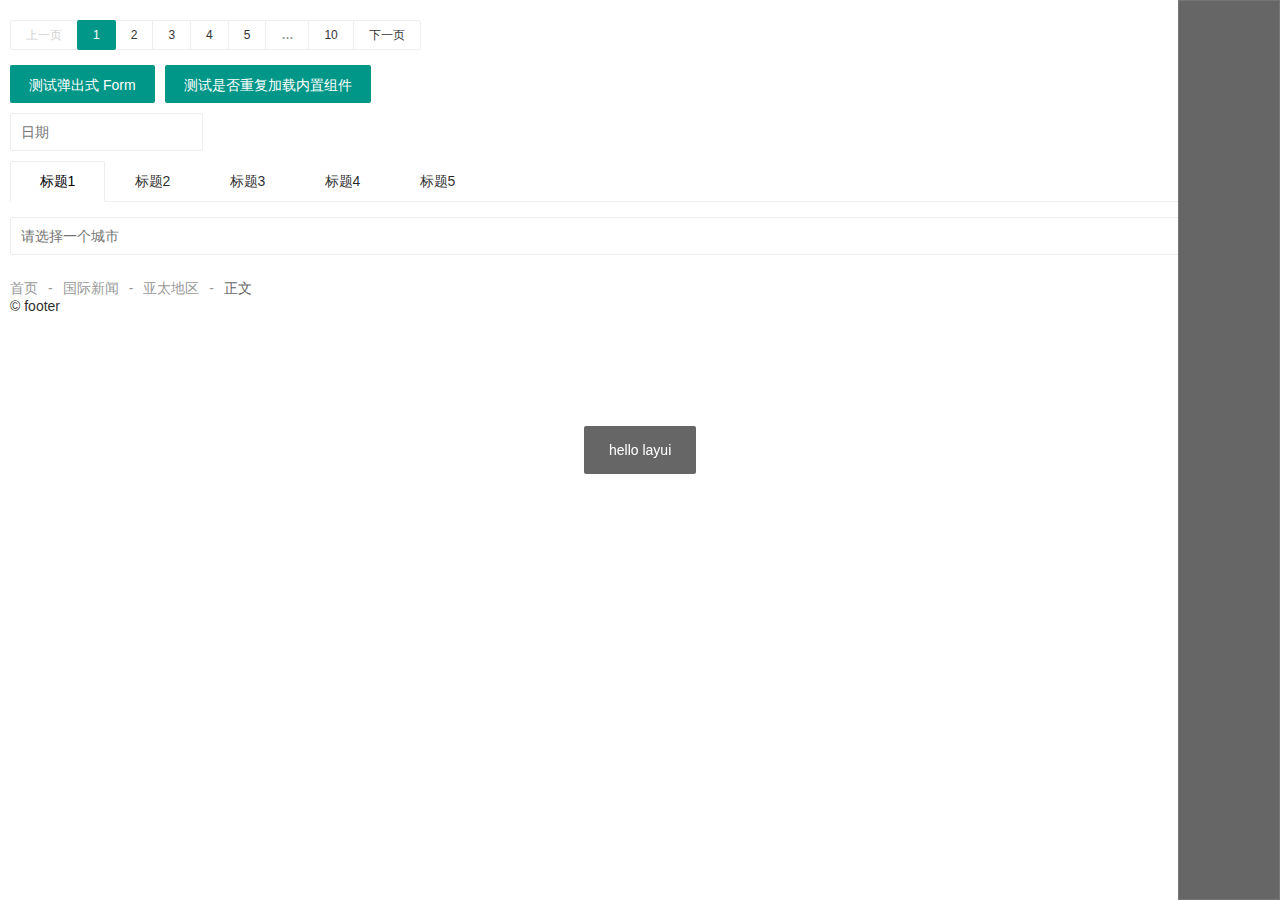
<file: resource/book/src/layui/examples/all.html>
<!DOCTYPE html>
<html>
<head>
  <meta charset="utf-8">
  <meta name="viewport" content="width=device-width, initial-scale=1, maximum-scale=1">
  <title>完整库使用 - layui</title>

  <link rel="stylesheet" href="../src/css/layui.css">

  <style>
    body{padding: 10px;}
  </style>
  
</head>
<body>

<textarea style="
  position: fixed; 
  top: 0; 
  bottom: 0; 
  right:0; 
  width: 100px; 
  background-color:#666; 
  z-index:100; 
resize: none;">

</textarea>


<div id="demo1"></div>

<div class="layui-btn-container">
  <button class="layui-btn demo" test-active="test-form">测试弹出式 Form</button>
  <button class="layui-btn demo" test-active="test-use">测试是否重复加载内置组件</button>
</div>
<div class="layui-inline">
  <input class="layui-input" id="date1" placeholder="日期">
</div>

<div class="layui-tab" lay-filter="tabDemo">
  <ul class="layui-tab-title">
    <li class="layui-this" lay-id="1">标题1</li>
    <li lay-id="2">标题2</li>
    <li lay-id="3">标题3</li>
    <li lay-id="4">标题4</li>
    <li lay-id="5">标题5</li>
  </ul>
  <div class="layui-tab-content">
    <div class="layui-tab-item layui-show">
      <div class="layui-form">
        <select name="city" lay-verify="">
          <option value="">请选择一个城市</option>
          <option value="010">北京</option>
          <option value="021">上海</option>
          <option value="0571">杭州</option>
        </select>  
      </div>
    </div>
    <div class="layui-tab-item">
      <div id="test2" class="demo-transfer"></div>
    </div>
    <div class="layui-tab-item">3</div>
    <div class="layui-tab-item">4</div>
    <div class="layui-tab-item">5</div>
  </div>
</div>


<script src="../dist/layui.js"></script>
<script>

//(function(){
layui.use(function(){
  var $ = layui.jquery
  ,layer = layui.layer
  ,form = layui.form
  ,laypage = layui.laypage
  ,element = layui.element
  ,transfer = layui.transfer
  ,util = layui.util
  ,laydate = layui.laydate;
  
  layer.msg('hello layui');
  //layer.closeAll();
  
  //自动测试
  (function(run){
    if(!run) return;

    var timer = setInterval(function(){
      location.reload();
    }, 1000);
    
    $.ajax({
      url: './all.html'
      ,beforeSend: function(){
        layer.load();
      }
      ,success: function(){
        layer.closeAll('loading', function(){
          setTimeout(function(){
            if($('.layui-layer-loading').length){
              console.error('layer close 异常');
              clearInterval(timer);
            }
          }, 200);
        });
      }
    });
  })(0);
  
  laypage.render({
    elem: 'demo1'
    ,count: 100 //总页数
  });
  
  console.log(lay('#footer').html());
  
  laydate.render({
    elem: '#date1'
  })
  
  //测试加载非内置模块
  /*
  layui.config({
    base: 'extends/'
  }).extend({
    mod1: 'mod1'
    ,mod2: 'mod2'
  }).use('mod1');
  */
  
  
  //定义标题及数据源
  transfer.render({
    elem: '#test2'
    ,title: ['候选文人', '获奖文人']  //自定义标题
    ,data: [
      {"value": "1", "title": "李白"}
      ,{"value": "2", "title": "杜甫"}
      ,{"value": "3", "title": "苏轼"}
      ,{"value": "4", "title": "李清照"}
      ,{"value": "5", "title": "鲁迅", "disabled": true}
      ,{"value": "6", "title": "巴金"}
      ,{"value": "7", "title": "冰心"}
      ,{"value": "8", "title": "矛盾"}
      ,{"value": "9", "title": "贤心"}
    ]
    //,width: 150 //定义宽度
    ,height: 210 //定义高度
  });
  
  //触发事件
  util.event('test-active', {
    'test-form': function(){
      layer.open({
        type: 1
        ,resize: false
        ,content: ['<ul class="layui-form" style="margin: 10px;">'
          ,'<li class="layui-form-item">'
            ,'<label class="layui-form-label">输入框</label>'
            ,'<div class="layui-input-block">'
              ,'<input class="layui-input" name="field1">'
            ,'</div>'
          ,'</li>'
          ,'<li class="layui-form-item">'
            ,'<label class="layui-form-label">选择框</label>'
            ,'<div class="layui-input-block">'
              ,'<select name="field2">'
                ,'<option value="A">A</option>'
                ,'<option value="B">B</option>'
              ,'<select>'
            ,'</div>'
          ,'</li>'
          ,'<li class="layui-form-item" style="text-align:center;">'
            ,'<button type="submit" lay-submit lay-filter="*" class="layui-btn">提交</button>'
          ,'</li>'
        ,'</ul>'].join('')
        ,success: function(layero){
          layero.find('.layui-layer-content').css('overflow', 'visible');
          
          form.render().on('submit(*)', function(data){
            layer.msg(JSON.stringify(data.field));
          });
        }
      });
    }
    ,'test-use': function(othis){
      layui.use(['laytpl','laypage','laydate','jquery','layer','util','element','upload','slider','colorpicker','form','tree','transfer','table','carousel','rate','flow','layedit','code'], function(){
        layer.tips('请观察 Network 是否有重复加载 js 文件。如果没有任何新的请求，则代表正常。', othis, {
          time: 10*1000
        });
      });
    }
  });
  
});
//})();
</script>



<span class="layui-breadcrumb" lay-separator="-">
  <a href="">首页</a>
  <a href="">国际新闻</a>
  <a href="">亚太地区</a>
  <a><cite>正文</cite></a>
</span>

<div id="footer">© footer</div>

</body>
</html>
</file>
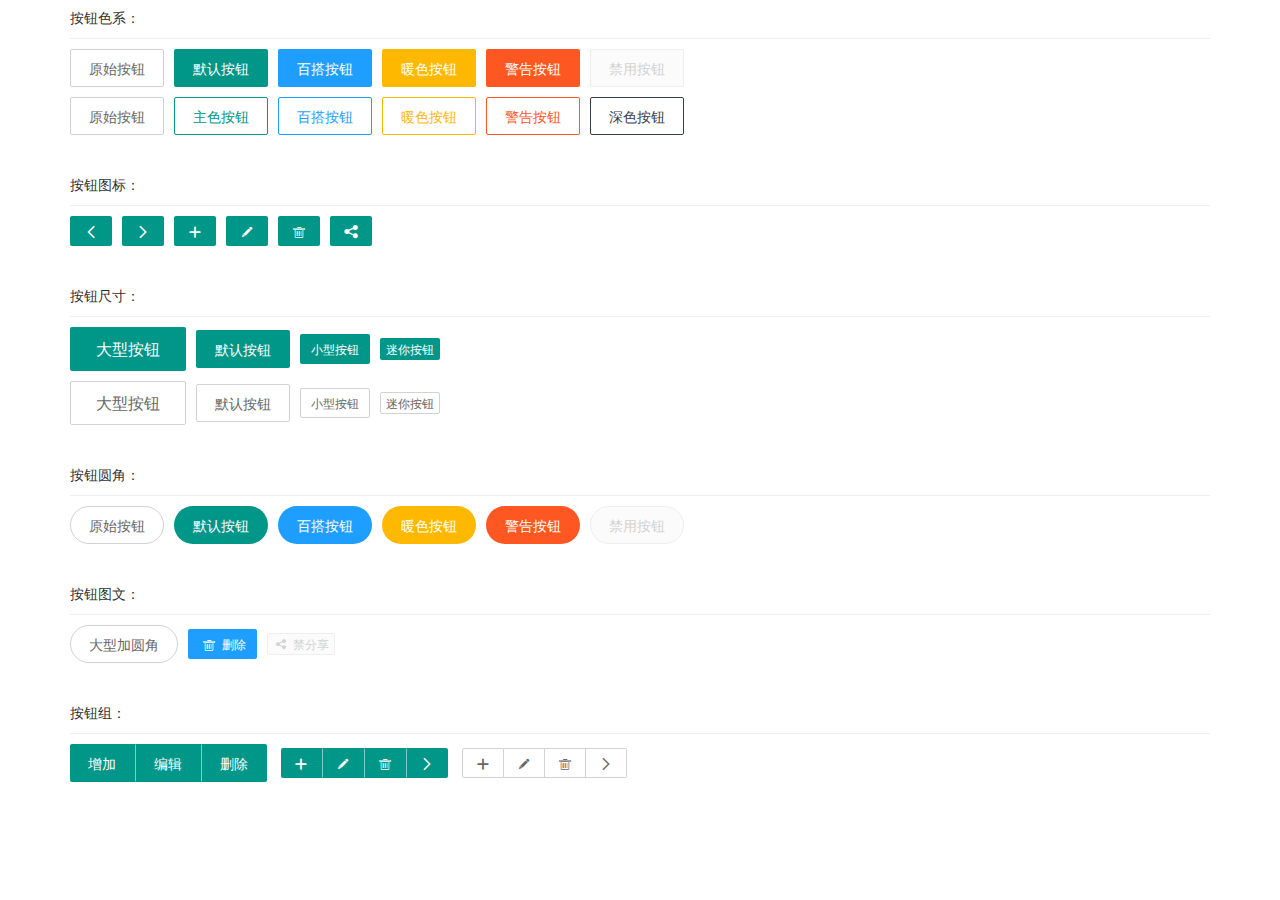
<file: resource/book/src/layui/examples/button.html>
<!DOCTYPE html>
<html>
<head>
  <meta charset="utf-8">
  <title>按钮 - layui</title>
  <meta name="renderer" content="webkit">
  <meta http-equiv="X-UA-Compatible" content="IE=edge,chrome=1">
  <meta name="viewport" content="width=device-width, initial-scale=1, maximum-scale=1">
  <meta name="apple-mobile-web-app-status-bar-style" content="black"> 
  <meta name="apple-mobile-web-app-capable" content="yes">
  <meta name="format-detection" content="telephone=no">

  <link rel="stylesheet" href="../src/css/layui.css">

<style>
body{padding: 10px;}
</style>
</head>
<body>

<div class="layui-container">
  <span>按钮色系：</span>
  <hr>
  
  <div class="layui-btn-container">
    <a href="" class="layui-btn layui-btn-primary">原始按钮</a>
    <div class="layui-btn">默认按钮</div>
    <button class="layui-btn layui-btn-normal">百搭按钮</button>
    <button class="layui-btn layui-btn-warm">暖色按钮</button>
    <button class="layui-btn layui-btn-danger">警告按钮</button>
    <button class="layui-btn layui-btn-disabled">禁用按钮</button>
  </div>
  <div class="layui-btn-container">
    <a href="" class="layui-btn layui-btn-primary layui-border">原始按钮</a>
    <a href="" class="layui-btn layui-btn-primary layui-border-green">主色按钮</a>
    <button class="layui-btn layui-btn-primary layui-border-blue">百搭按钮</button>
    <button class="layui-btn layui-btn-primary layui-border-orange">暖色按钮</button>
    <button class="layui-btn layui-btn-primary layui-border-red">警告按钮</button>
    <button class="layui-btn layui-btn-primary layui-border-black">深色按钮</button>
  </div>

  <br><br>

  <span>按钮图标：</span>
  <hr>
  
  <div class="layui-btn-container">
    <button class="layui-btn layui-btn-sm"><i class="layui-icon">&#xe603;</i></button>
    <button class="layui-btn layui-btn-sm"><i class="layui-icon">&#xe602;</i></button>
    <button class="layui-btn layui-btn-sm"><i class="layui-icon">&#xe654;</i></button>
    <button class="layui-btn layui-btn-sm"><i class="layui-icon">&#xe642;</i></button>
    <button class="layui-btn layui-btn-sm"><i class="layui-icon">&#xe640;</i></button>
    <button class="layui-btn layui-btn-sm"><i class="layui-icon">&#xe641;</i></button>
  </div>

  <br><br>

  <span>按钮尺寸：</span>
  <hr>
  
  <div class="layui-btn-container">
    <button class="layui-btn layui-btn-lg">大型按钮</button>
    <button class="layui-btn">默认按钮</button>
    <button class="layui-btn layui-btn-sm">小型按钮</button>
    <button class="layui-btn layui-btn-xs">迷你按钮</button>
  </div>
  <div class="layui-btn-container">
    <button class="layui-btn layui-btn-primary layui-btn-lg">大型按钮</button>
    <button class="layui-btn layui-btn-primary">默认按钮</button>
    <button class="layui-btn layui-btn-primary layui-btn-sm">小型按钮</button>
    <button class="layui-btn layui-btn-primary layui-btn-xs">迷你按钮</button>
  </div>
  
  <br><br>

  <span>按钮圆角：</span>
  <hr>

  <div class="layui-btn-container">
    <button class="layui-btn layui-btn-primary layui-btn-radius">原始按钮</button>
    <button class="layui-btn layui-btn-radius">默认按钮</button>
    <button class="layui-btn layui-btn-normal layui-btn-radius">百搭按钮</button>
    <button class="layui-btn layui-btn-warm layui-btn-radius">暖色按钮</button>
    <button class="layui-btn layui-btn-danger layui-btn-radius">警告按钮</button>
    <button class="layui-btn layui-btn-disabled layui-btn-radius">禁用按钮</button>
  </div>
  
  <br><br>

  <span>按钮图文：</span>
  <hr>
  
  <div class="layui-btn-container">
    <button class="layui-btn layui-btn-big layui-btn-primary layui-btn-radius">大型加圆角</button>
    <button class="layui-btn layui-btn-sm layui-btn-normal"><i class="layui-icon layui-icon-delete"></i> 删除</button>
    <button class="layui-btn layui-btn-xs layui-btn-disabled"><i class="layui-icon layui-icon-share"></i> 禁分享</button>
  </div>

  <br><br>

  <span>按钮组：</span>
  <hr>

  <div class="layui-btn-group">
    <button class="layui-btn">增加</button>
    <button class="layui-btn ">编辑</button>
    <button class="layui-btn">删除</button>
  </div>

  <div class="layui-btn-group">
    <button class="layui-btn layui-btn-sm"><i class="layui-icon">&#xe654;</i></button>
    <button class="layui-btn layui-btn-sm"><i class="layui-icon">&#xe642;</i></button>
    <button class="layui-btn layui-btn-sm"><i class="layui-icon">&#xe640;</i></button>
    <button class="layui-btn layui-btn-sm"><i class="layui-icon">&#xe602;</i></button>
  </div>

  <div class="layui-btn-group">
    <button class="layui-btn layui-btn-primary layui-btn-sm"><i class="layui-icon">&#xe654;</i></button>
    <button class="layui-btn layui-btn-primary layui-btn-sm"><i class="layui-icon">&#xe642;</i></button>
    <button class="layui-btn layui-btn-primary layui-btn-sm"><i class="layui-icon">&#xe640;</i></button>
    <button class="layui-btn layui-btn-primary layui-btn-sm"><i class="layui-icon">&#xe602;</i></button>
  </div>

  <br><br><br>
</div>

<script src="../src/layui.js"></script>

<script>

</script>
</body>
</html>
</file>
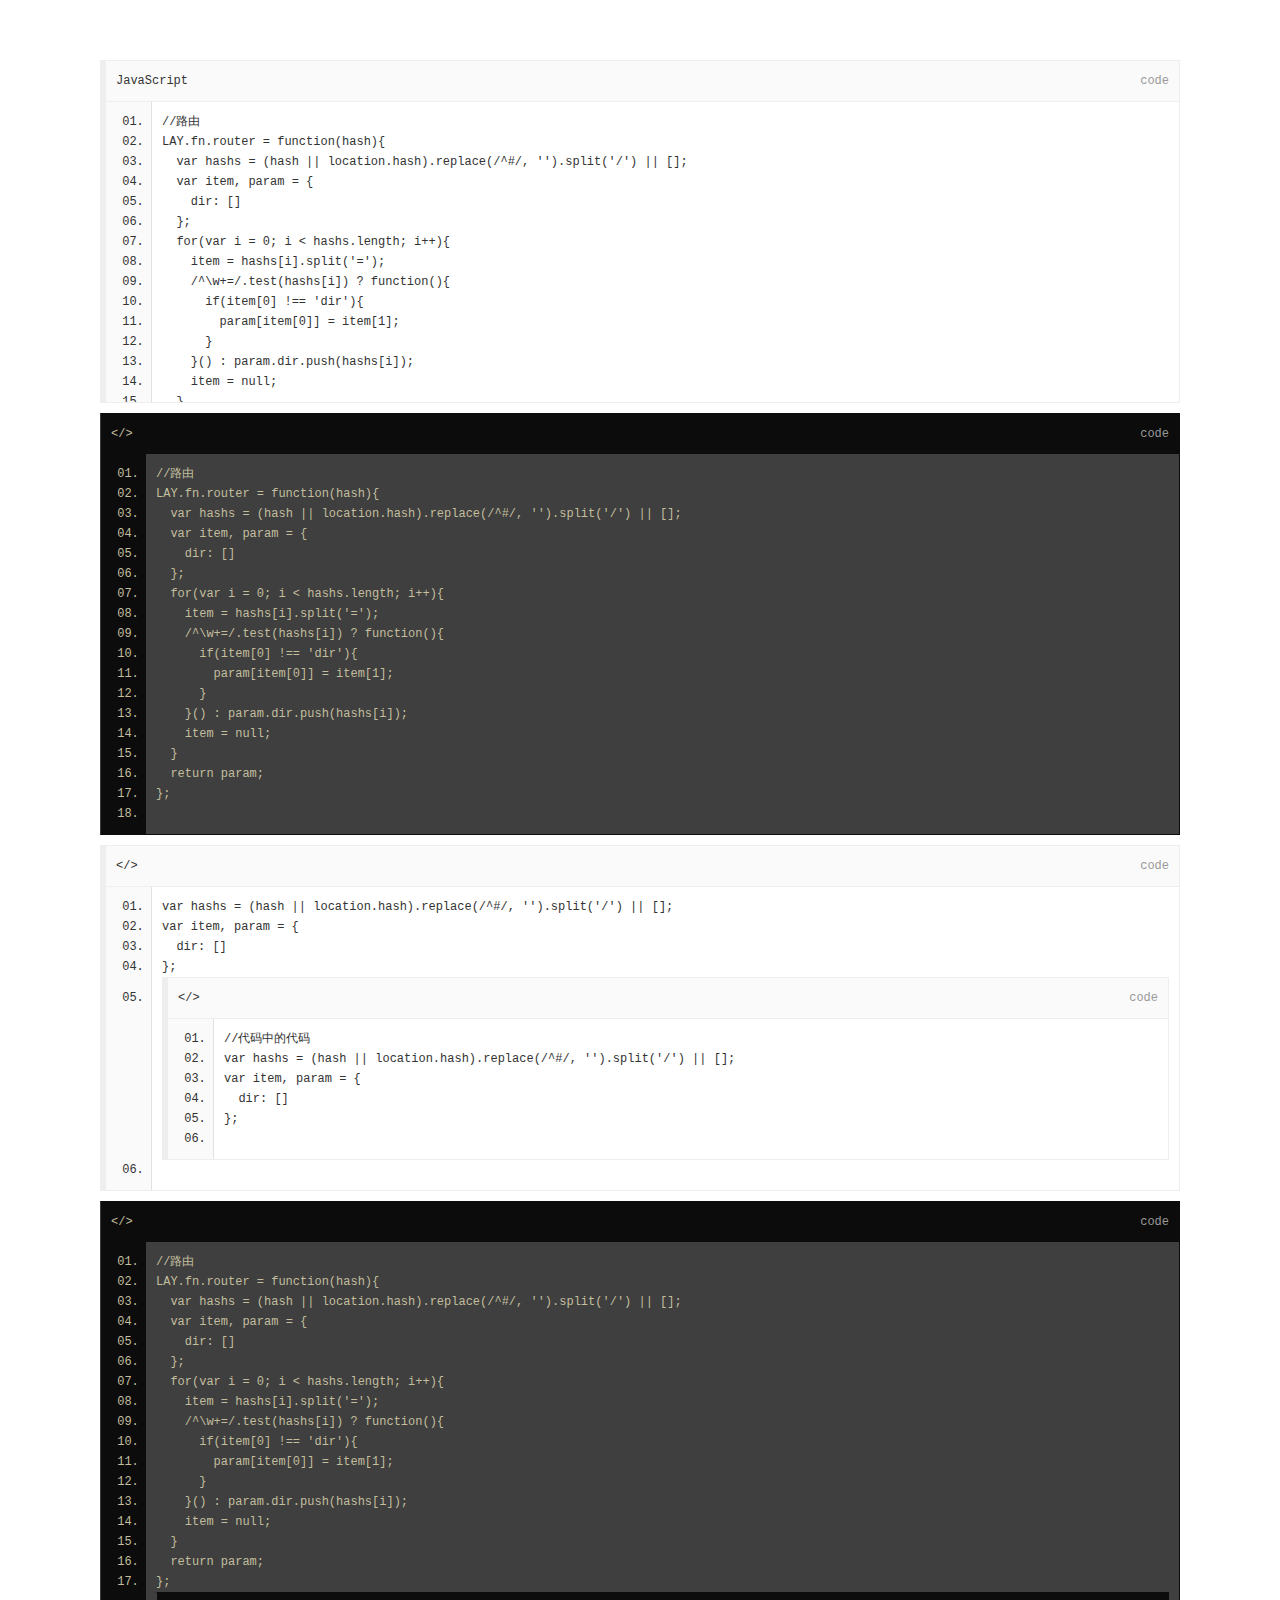
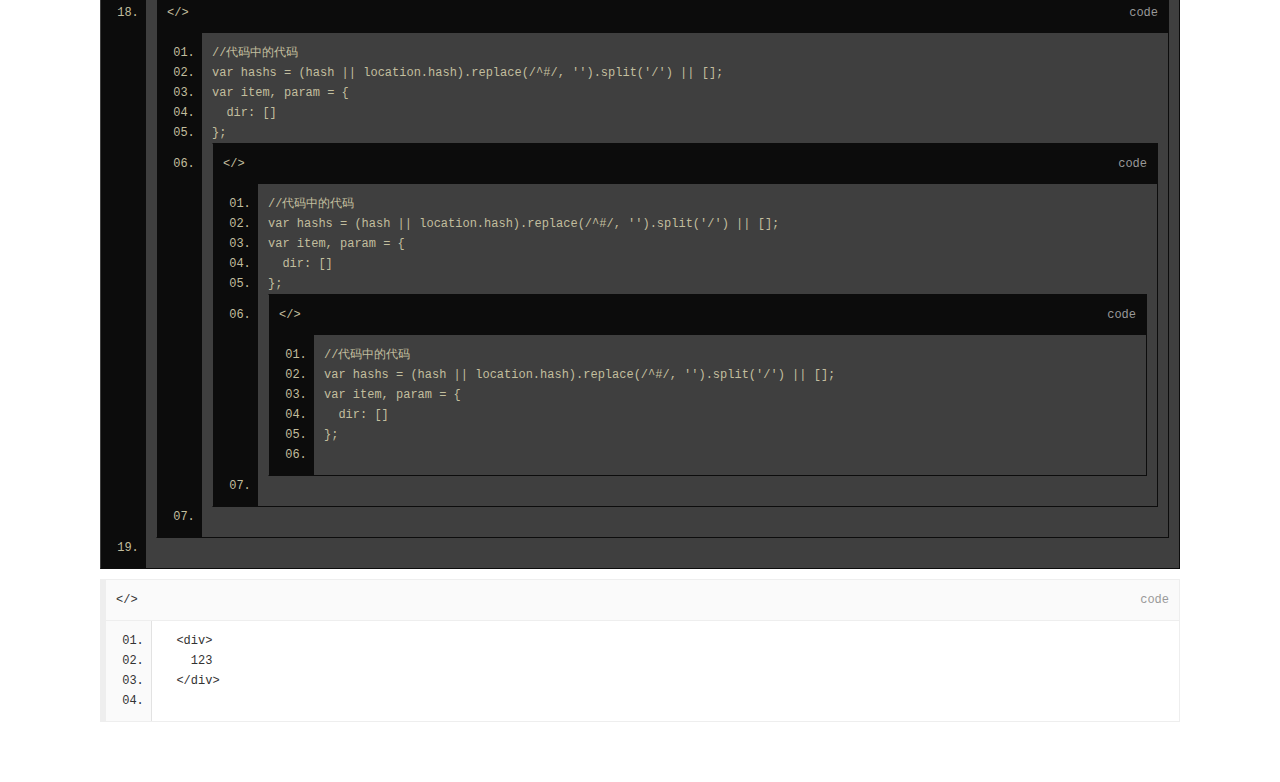
<file: resource/book/src/layui/examples/code.html>
<!DOCTYPE html>
<html>
<head>
<meta charset="utf-8">
<meta name="viewport" content="width=device-width, initial-scale=1, maximum-scale=1">
<title>代码修饰器 - layui</title>

<link rel="stylesheet" href="../src/css/layui.css">

<style>
body{padding: 50px 100px;}
pre{margin-bottom: 20px;}
</style>
</head>
<body>

<pre class="layui-code" lay-title="JavaScript" lay-height="300px">
//路由
LAY.fn.router = function(hash){
  var hashs = (hash || location.hash).replace(/^#/, '').split('/') || [];
  var item, param = {
    dir: []
  };
  for(var i = 0; i < hashs.length; i++){
    item = hashs[i].split('=');
    /^\w+=/.test(hashs[i]) ? function(){
      if(item[0] !== 'dir'){
        param[item[0]] = item[1];
      }
    }() : param.dir.push(hashs[i]);
    item = null;
  }
  return param;
};
</pre>

<pre class="layui-code" lay-skin="notepad">
//路由
LAY.fn.router = function(hash){
  var hashs = (hash || location.hash).replace(/^#/, '').split('/') || [];
  var item, param = {
    dir: []
  };
  for(var i = 0; i < hashs.length; i++){
    item = hashs[i].split('=');
    /^\w+=/.test(hashs[i]) ? function(){
      if(item[0] !== 'dir'){
        param[item[0]] = item[1];
      }
    }() : param.dir.push(hashs[i]);
    item = null;
  }
  return param;
};
</pre>

<pre class="layui-code">
var hashs = (hash || location.hash).replace(/^#/, '').split('/') || [];
var item, param = {
  dir: []
};
<pre class="layui-code">
//代码中的代码
var hashs = (hash || location.hash).replace(/^#/, '').split('/') || [];
var item, param = {
  dir: []
};
</pre>
</pre>

<pre class="layui-code" lay-skin="notepad">
//路由
LAY.fn.router = function(hash){
  var hashs = (hash || location.hash).replace(/^#/, '').split('/') || [];
  var item, param = {
    dir: []
  };
  for(var i = 0; i < hashs.length; i++){
    item = hashs[i].split('=');
    /^\w+=/.test(hashs[i]) ? function(){
      if(item[0] !== 'dir'){
        param[item[0]] = item[1];
      }
    }() : param.dir.push(hashs[i]);
    item = null;
  }
  return param;
};
<pre class="layui-code" lay-skin="notepad">
//代码中的代码
var hashs = (hash || location.hash).replace(/^#/, '').split('/') || [];
var item, param = {
  dir: []
};
<pre class="layui-code" lay-skin="notepad">
//代码中的代码
var hashs = (hash || location.hash).replace(/^#/, '').split('/') || [];
var item, param = {
  dir: []
};
<pre class="layui-code" lay-skin="notepad">
//代码中的代码
var hashs = (hash || location.hash).replace(/^#/, '').split('/') || [];
var item, param = {
  dir: []
};
</pre>
</pre>
</pre>
</pre>


<pre class="layui-code" lay-encode="true">
  <div>
    123
  </div>
</pre>


<script src="../src/layui.js"></script>
<script>

layui.use('code', function(){
  layui.code();
});

</script>
</body>
</html>
</file>
<file: resource/book/src/layui/src/css/layui.css>
/**
 
 @Name: layui
 @Description: Classic modular front-end UI framework
 @License: MIT
 
 */


/** 初始化 **/
body,div,dl,dt,dd,ul,ol,li,h1,h2,h3,h4,h5,h6,input,button,textarea,p,blockquote,th,td,form,pre{margin: 0; padding: 0; -webkit-tap-highlight-color:rgba(0,0,0,0);}
a:active,a:hover{outline:0}
img{display: inline-block; border: none; vertical-align: middle;}
li{list-style:none;}
table{border-collapse: collapse; border-spacing: 0;}
h1,h2,h3{font-weight: 400;}
h4, h5, h6{font-size: 100%; font-weight: 400;}
button,input,select,textarea{font-size: 100%; }
input,button,textarea,select,optgroup,option{font-family: inherit; font-size: inherit; font-style: inherit; font-weight: inherit; outline: 0;}
pre{white-space: pre-wrap; white-space: -moz-pre-wrap; white-space: -pre-wrap; white-space: -o-pre-wrap; word-wrap: break-word;}

/** 初始化全局标签 **/
body{line-height: 1.6; color: #333; color: rgba(0,0,0,.85); font: 14px Helvetica Neue,Helvetica,PingFang SC,Tahoma,Arial,sans-serif;}
hr{height: 0; line-height: 0; margin: 10px 0; padding: 0; border: none!important; border-bottom: 1px solid #eee !important; clear: both; overflow: hidden; background: none;}
a{color: #333; text-decoration:none;}
a:hover{color: #777;}
a cite{font-style: normal; *cursor:pointer;}

/** 基础通用 **/
.layui-border-box, .layui-border-box *{box-sizing: border-box;}
/* 消除第三方ui可能造成的冲突 */.layui-box, .layui-box *{box-sizing: content-box;}
.layui-clear{clear: both; *zoom: 1;}
.layui-clear:after{content:'\20'; clear:both; *zoom:1; display:block; height:0;}
.layui-inline{position: relative; display: inline-block; *display:inline; *zoom:1; vertical-align: middle;}
/* 三角形 */.layui-edge{position: relative; display: inline-block; vertical-align: middle; width: 0; height: 0; border-width: 6px; border-style: dashed; border-color: transparent; overflow: hidden;}
.layui-edge-top{top: -4px; border-bottom-color: #999; border-bottom-style: solid;}
.layui-edge-right{border-left-color: #999; border-left-style: solid;}
.layui-edge-bottom{top: 2px; border-top-color: #999; border-top-style: solid;}
.layui-edge-left{border-right-color: #999; border-right-style: solid;}
/* 单行溢出省略 */.layui-elip{text-overflow: ellipsis; overflow: hidden; white-space: nowrap;}
/* 屏蔽选中 */.layui-unselect,.layui-icon, .layui-disabled{-moz-user-select: none; -webkit-user-select: none; -ms-user-select: none;}
/* 禁用 */.layui-disabled,.layui-disabled:hover{color: #d2d2d2 !important; cursor: not-allowed !important;}
/* 纯圆角 */.layui-circle{border-radius: 100%;}
.layui-show{display: block !important;}
.layui-hide{display: none !important;}
.layui-show-v{visibility: visible !important;}
.layui-hide-v{visibility: hidden !important;}

/** 图标字体 **/
@font-face {
  font-family: 'layui-icon';
  src: url('../font/iconfont.eot?v=256');
  src: url('../font/iconfont.eot?v=256#iefix') format('embedded-opentype'),
       url('../font/iconfont.woff2?v=256') format('woff2'),
       url('../font/iconfont.woff?v=256') format('woff'),
       url('../font/iconfont.ttf?v=256') format('truetype'),
       url('../font/iconfont.svg?v=256#layui-icon') format('svg');
}
                    
.layui-icon{
  font-family:"layui-icon" !important;
  font-size: 16px;
  font-style: normal;
  -webkit-font-smoothing: antialiased;
  -moz-osx-font-smoothing: grayscale;
}

/* font-class */
.layui-icon-reply-fill:before{content:"\e611"}
.layui-icon-set-fill:before{content:"\e614"}
.layui-icon-menu-fill:before{content:"\e60f"}
.layui-icon-search:before{content:"\e615"}
.layui-icon-share:before{content:"\e641"}
.layui-icon-set-sm:before{content:"\e620"}
.layui-icon-engine:before{content:"\e628"}
.layui-icon-close:before{content:"\1006"}
.layui-icon-close-fill:before{content:"\1007"}
.layui-icon-chart-screen:before{content:"\e629"}
.layui-icon-star:before{content:"\e600"}
.layui-icon-circle-dot:before{content:"\e617"}
.layui-icon-chat:before{content:"\e606"}
.layui-icon-release:before{content:"\e609"}
.layui-icon-list:before{content:"\e60a"}
.layui-icon-chart:before{content:"\e62c"}
.layui-icon-ok-circle:before{content:"\1005"}
.layui-icon-layim-theme:before{content:"\e61b"}
.layui-icon-table:before{content:"\e62d"}
.layui-icon-right:before{content:"\e602"}
.layui-icon-left:before{content:"\e603"}
.layui-icon-cart-simple:before{content:"\e698"}
.layui-icon-face-cry:before{content:"\e69c"}
.layui-icon-face-smile:before{content:"\e6af"}
.layui-icon-survey:before{content:"\e6b2"}
.layui-icon-tree:before{content:"\e62e"}
.layui-icon-ie:before{content:"\e7bb"}
.layui-icon-upload-circle:before{content:"\e62f"}
.layui-icon-add-circle:before{content:"\e61f"}
.layui-icon-download-circle:before{content:"\e601"}
.layui-icon-templeate-1:before{content:"\e630"}
.layui-icon-util:before{content:"\e631"}
.layui-icon-face-surprised:before{content:"\e664"}
.layui-icon-edit:before{content:"\e642"}
.layui-icon-speaker:before{content:"\e645"}
.layui-icon-down:before{content:"\e61a"}
.layui-icon-file:before{content:"\e621"}
.layui-icon-layouts:before{content:"\e632"}
.layui-icon-rate-half:before{content:"\e6c9"}
.layui-icon-add-circle-fine:before{content:"\e608"}
.layui-icon-prev-circle:before{content:"\e633"}
.layui-icon-read:before{content:"\e705"}
.layui-icon-404:before{content:"\e61c"}
.layui-icon-carousel:before{content:"\e634"}
.layui-icon-help:before{content:"\e607"}
.layui-icon-code-circle:before{content:"\e635"}
.layui-icon-windows:before{content:"\e67f"}
.layui-icon-water:before{content:"\e636"}
.layui-icon-username:before{content:"\e66f"}
.layui-icon-find-fill:before{content:"\e670"}
.layui-icon-about:before{content:"\e60b"}
.layui-icon-location:before{content:"\e715"}
.layui-icon-up:before{content:"\e619"}
.layui-icon-pause:before{content:"\e651"}
.layui-icon-date:before{content:"\e637"}
.layui-icon-layim-uploadfile:before{content:"\e61d"}
.layui-icon-delete:before{content:"\e640"}
.layui-icon-play:before{content:"\e652"}
.layui-icon-top:before{content:"\e604"}
.layui-icon-firefox:before{content:"\e686"}
.layui-icon-friends:before{content:"\e612"}
.layui-icon-refresh-3:before{content:"\e9aa"}
.layui-icon-ok:before{content:"\e605"}
.layui-icon-layer:before{content:"\e638"}
.layui-icon-face-smile-fine:before{content:"\e60c"}
.layui-icon-dollar:before{content:"\e659"}
.layui-icon-group:before{content:"\e613"}
.layui-icon-layim-download:before{content:"\e61e"}
.layui-icon-picture-fine:before{content:"\e60d"}
.layui-icon-link:before{content:"\e64c"}
.layui-icon-diamond:before{content:"\e735"}
.layui-icon-log:before{content:"\e60e"}
.layui-icon-key:before{content:"\e683"}
.layui-icon-rate-solid:before{content:"\e67a"}
.layui-icon-fonts-del:before{content:"\e64f"}
.layui-icon-unlink:before{content:"\e64d"}
.layui-icon-fonts-clear:before{content:"\e639"}
.layui-icon-triangle-r:before{content:"\e623"}
.layui-icon-circle:before{content:"\e63f"}
.layui-icon-radio:before{content:"\e643"}
.layui-icon-align-center:before{content:"\e647"}
.layui-icon-align-right:before{content:"\e648"}
.layui-icon-align-left:before{content:"\e649"}
.layui-icon-loading-1:before{content:"\e63e"}
.layui-icon-return:before{content:"\e65c"}
.layui-icon-fonts-strong:before{content:"\e62b"}
.layui-icon-upload:before{content:"\e67c"}
.layui-icon-dialogue:before{content:"\e63a"}
.layui-icon-video:before{content:"\e6ed"}
.layui-icon-headset:before{content:"\e6fc"}
.layui-icon-cellphone-fine:before{content:"\e63b"}
.layui-icon-add-1:before{content:"\e654"}
.layui-icon-face-smile-b:before{content:"\e650"}
.layui-icon-fonts-html:before{content:"\e64b"}
.layui-icon-screen-full:before{content:"\e622"}
.layui-icon-form:before{content:"\e63c"}
.layui-icon-cart:before{content:"\e657"}
.layui-icon-camera-fill:before{content:"\e65d"}
.layui-icon-tabs:before{content:"\e62a"}
.layui-icon-heart-fill:before{content:"\e68f"}
.layui-icon-fonts-code:before{content:"\e64e"}
.layui-icon-ios:before{content:"\e680"}
.layui-icon-at:before{content:"\e687"}
.layui-icon-fire:before{content:"\e756"}
.layui-icon-set:before{content:"\e716"}
.layui-icon-fonts-u:before{content:"\e646"}
.layui-icon-triangle-d:before{content:"\e625"}
.layui-icon-tips:before{content:"\e702"}
.layui-icon-picture:before{content:"\e64a"}
.layui-icon-more-vertical:before{content:"\e671"}
.layui-icon-bluetooth:before{content:"\e689"}
.layui-icon-flag:before{content:"\e66c"}
.layui-icon-loading:before{content:"\e63d"}
.layui-icon-fonts-i:before{content:"\e644"}
.layui-icon-refresh-1:before{content:"\e666"}
.layui-icon-rmb:before{content:"\e65e"}
.layui-icon-addition:before{content:"\e624"}
.layui-icon-home:before{content:"\e68e"}
.layui-icon-time:before{content:"\e68d"}
.layui-icon-user:before{content:"\e770"}
.layui-icon-notice:before{content:"\e667"}
.layui-icon-chrome:before{content:"\e68a"}
.layui-icon-edge:before{content:"\e68b"}
.layui-icon-login-weibo:before{content:"\e675"}
.layui-icon-voice:before{content:"\e688"}
.layui-icon-upload-drag:before{content:"\e681"}
.layui-icon-login-qq:before{content:"\e676"}
.layui-icon-snowflake:before{content:"\e6b1"}
.layui-icon-heart:before{content:"\e68c"}
.layui-icon-logout:before{content:"\e682"}
.layui-icon-file-b:before{content:"\e655"}
.layui-icon-template:before{content:"\e663"}
.layui-icon-transfer:before{content:"\e691"}
.layui-icon-auz:before{content:"\e672"}
.layui-icon-console:before{content:"\e665"}
.layui-icon-app:before{content:"\e653"}
.layui-icon-prev:before{content:"\e65a"}
.layui-icon-website:before{content:"\e7ae"}
.layui-icon-next:before{content:"\e65b"}
.layui-icon-component:before{content:"\e857"}
.layui-icon-android:before{content:"\e684"}
.layui-icon-more:before{content:"\e65f"}
.layui-icon-login-wechat:before{content:"\e677"}
.layui-icon-shrink-right:before{content:"\e668"}
.layui-icon-spread-left:before{content:"\e66b"}
.layui-icon-camera:before{content:"\e660"}
.layui-icon-note:before{content:"\e66e"}
.layui-icon-refresh:before{content:"\e669"}
.layui-icon-female:before{content:"\e661"}
.layui-icon-male:before{content:"\e662"}
.layui-icon-screen-restore:before{content:"\e758"}
.layui-icon-password:before{content:"\e673"}
.layui-icon-senior:before{content:"\e674"}
.layui-icon-theme:before{content:"\e66a"}
.layui-icon-tread:before{content:"\e6c5"}
.layui-icon-praise:before{content:"\e6c6"}
.layui-icon-star-fill:before{content:"\e658"}
.layui-icon-rate:before{content:"\e67b"}
.layui-icon-template-1:before{content:"\e656"}
.layui-icon-vercode:before{content:"\e679"}
.layui-icon-service:before{content:"\e626"}
.layui-icon-cellphone:before{content:"\e678"}
.layui-icon-print:before{content:"\e66d"}
.layui-icon-cols:before{content:"\e610"}
.layui-icon-wifi:before{content:"\e7e0"}
.layui-icon-export:before{content:"\e67d"}
.layui-icon-rss:before{content:"\e808"}
.layui-icon-slider:before{content:"\e714"}
.layui-icon-email:before{content:"\e618"}
.layui-icon-subtraction:before{content:"\e67e"}
.layui-icon-mike:before{content:"\e6dc"}
.layui-icon-light:before{content:"\e748"}
.layui-icon-gift:before{content:"\e627"}
.layui-icon-mute:before{content:"\e685"}
.layui-icon-reduce-circle:before{content:"\e616"}
.layui-icon-music:before{content:"\e690"}

/* 基本布局 */
.layui-main{position: relative; width: 1140px; margin: 0 auto;}
.layui-header{position: relative; z-index: 1000; height: 60px;}
.layui-header a:hover{transition: all .5s; -webkit-transition: all .5s;}
.layui-side{position: fixed; left: 0; top: 0; bottom: 0; z-index: 999; width: 200px; overflow-x: hidden;}
.layui-side-scroll{position: relative; width: 220px; height: 100%; overflow-x: hidden;}
.layui-body{position: relative; left: 200px; right: 0; top: 0; bottom: 0; z-index: 900; width: auto; box-sizing: border-box;}

/* 后台框架大布局 */
.layui-layout-body{overflow-x: hidden;}
.layui-layout-admin .layui-header{position: fixed; top: 0; left: 0; right: 0; background-color: #23262E;}
.layui-layout-admin .layui-side{top: 60px; width: 200px; overflow-x: hidden;}
.layui-layout-admin .layui-body{position: absolute; top: 60px; padding-bottom: 44px;}
.layui-layout-admin .layui-main{width: auto; margin: 0 15px;}
.layui-layout-admin .layui-footer{position: fixed; left: 200px; right: 0; bottom: 0; z-index: 990; height: 44px; line-height: 44px; padding: 0 15px; box-shadow: -1px 0 4px rgb(0 0 0 / 12%); background-color: #FAFAFA;}
.layui-layout-admin .layui-logo{position: absolute; left: 0; top: 0; width: 200px; height: 100%; line-height: 60px; text-align: center; color: #009688; font-size: 16px; box-shadow: 0 1px 2px 0 rgb(0 0 0 / 15%);}
.layui-layout-admin .layui-header .layui-nav{background: none;}
.layui-layout-left{position: absolute !important; left: 200px; top: 0;}
.layui-layout-right{position: absolute !important; right: 0; top: 0;}


/* 栅格布局 */
.layui-container{position: relative; margin: 0 auto; padding: 0 15px; box-sizing: border-box;}
.layui-fluid{position: relative; margin: 0 auto; padding: 0 15px;}

.layui-row:before, .layui-row:after{content: ""; display: block; clear: both;}
.layui-col-xs1, .layui-col-xs2, .layui-col-xs3, .layui-col-xs4, .layui-col-xs5, .layui-col-xs6, .layui-col-xs7, .layui-col-xs8, .layui-col-xs9, .layui-col-xs10, .layui-col-xs11, .layui-col-xs12
,.layui-col-sm1, .layui-col-sm2, .layui-col-sm3, .layui-col-sm4, .layui-col-sm5, .layui-col-sm6, .layui-col-sm7, .layui-col-sm8, .layui-col-sm9, .layui-col-sm10, .layui-col-sm11, .layui-col-sm12
,.layui-col-md1, .layui-col-md2, .layui-col-md3, .layui-col-md4, .layui-col-md5, .layui-col-md6, .layui-col-md7, .layui-col-md8, .layui-col-md9, .layui-col-md10, .layui-col-md11, .layui-col-md12
,.layui-col-lg1, .layui-col-lg2, .layui-col-lg3, .layui-col-lg4, .layui-col-lg5, .layui-col-lg6, .layui-col-lg7, .layui-col-lg8, .layui-col-lg9, .layui-col-lg10, .layui-col-lg11, .layui-col-lg12
{position: relative; display: block; box-sizing: border-box;}

.layui-col-xs1, .layui-col-xs2, .layui-col-xs3, .layui-col-xs4, .layui-col-xs5, .layui-col-xs6, .layui-col-xs7, .layui-col-xs8, .layui-col-xs9, .layui-col-xs10, .layui-col-xs11, .layui-col-xs12{float: left;}
.layui-col-xs1{width: 8.33333333%;}
.layui-col-xs2{width: 16.66666667%;}
.layui-col-xs3{width: 25%;}
.layui-col-xs4{width: 33.33333333%;}
.layui-col-xs5{width: 41.66666667%;}
.layui-col-xs6{width: 50%;}
.layui-col-xs7{width: 58.33333333%;}
.layui-col-xs8{width: 66.66666667%;}
.layui-col-xs9{width: 75%;}
.layui-col-xs10{width: 83.33333333%;}
.layui-col-xs11{width: 91.66666667%;}
.layui-col-xs12{width: 100%;}

.layui-col-xs-offset1{margin-left: 8.33333333%;}
.layui-col-xs-offset2{margin-left: 16.66666667%;}
.layui-col-xs-offset3{margin-left: 25%;}
.layui-col-xs-offset4{margin-left: 33.33333333%;}
.layui-col-xs-offset5{margin-left: 41.66666667%;}
.layui-col-xs-offset6{margin-left: 50%;}
.layui-col-xs-offset7{margin-left: 58.33333333%;}
.layui-col-xs-offset8{margin-left: 66.66666667%;}
.layui-col-xs-offset9{margin-left: 75%;}
.layui-col-xs-offset10{margin-left: 83.33333333%;}
.layui-col-xs-offset11{margin-left: 91.66666667%;}
.layui-col-xs-offset12{margin-left: 100%;}

/* 超小屏幕(手机) */
@media screen and (max-width: 768px) {
  .layui-hide-xs{display: none!important;}
  .layui-show-xs-block{display: block!important;}
  .layui-show-xs-inline{display: inline!important;}
  .layui-show-xs-inline-block{display: inline-block!important;}
}

/* 小型屏幕(平板) */
@media screen and (min-width: 768px) {
  .layui-container{width: 750px;}
  .layui-hide-sm{display: none!important;}
  .layui-show-sm-block{display: block!important;}
  .layui-show-sm-inline{display: inline!important;}
  .layui-show-sm-inline-block{display: inline-block!important;}

  .layui-col-sm1, .layui-col-sm2, .layui-col-sm3, .layui-col-sm4, .layui-col-sm5, .layui-col-sm6, .layui-col-sm7, .layui-col-sm8, .layui-col-sm9, .layui-col-sm10, .layui-col-sm11, .layui-col-sm12{float: left;}
  .layui-col-sm1{width: 8.33333333%;}
  .layui-col-sm2{width: 16.66666667%;}
  .layui-col-sm3{width: 25%;}
  .layui-col-sm4{width: 33.33333333%;}
  .layui-col-sm5{width: 41.66666667%;}
  .layui-col-sm6{width: 50%;}
  .layui-col-sm7{width: 58.33333333%;}
  .layui-col-sm8{width: 66.66666667%;}
  .layui-col-sm9{width: 75%;}
  .layui-col-sm10{width: 83.33333333%;}
  .layui-col-sm11{width: 91.66666667%;}
  .layui-col-sm12{width: 100%;}
  /* 列偏移 */
  .layui-col-sm-offset1{margin-left: 8.33333333%;}
  .layui-col-sm-offset2{margin-left: 16.66666667%;}
  .layui-col-sm-offset3{margin-left: 25%;}
  .layui-col-sm-offset4{margin-left: 33.33333333%;}
  .layui-col-sm-offset5{margin-left: 41.66666667%;}
  .layui-col-sm-offset6{margin-left: 50%;}
  .layui-col-sm-offset7{margin-left: 58.33333333%;}
  .layui-col-sm-offset8{margin-left: 66.66666667%;}
  .layui-col-sm-offset9{margin-left: 75%;}
  .layui-col-sm-offset10{margin-left: 83.33333333%;}
  .layui-col-sm-offset11{margin-left: 91.66666667%;}
  .layui-col-sm-offset12{margin-left: 100%;}
}
/* 中型屏幕(桌面) */
@media screen and (min-width: 992px) {
  .layui-container{width: 970px;}
  .layui-hide-md{display: none!important;}
  .layui-show-md-block{display: block!important;}
  .layui-show-md-inline{display: inline!important;}
  .layui-show-md-inline-block{display: inline-block!important;}
  
  .layui-col-md1, .layui-col-md2, .layui-col-md3, .layui-col-md4, .layui-col-md5, .layui-col-md6, .layui-col-md7, .layui-col-md8, .layui-col-md9, .layui-col-md10, .layui-col-md11, .layui-col-md12{float: left;}
  .layui-col-md1{width: 8.33333333%;}
  .layui-col-md2{width: 16.66666667%;}
  .layui-col-md3{width: 25%;}
  .layui-col-md4{width: 33.33333333%;}
  .layui-col-md5{width: 41.66666667%;}
  .layui-col-md6{width: 50%;}
  .layui-col-md7{width: 58.33333333%;}
  .layui-col-md8{width: 66.66666667%;}
  .layui-col-md9{width: 75%;}
  .layui-col-md10{width: 83.33333333%;}
  .layui-col-md11{width: 91.66666667%;}
  .layui-col-md12{width: 100%;}
  /* 列偏移 */
  .layui-col-md-offset1{margin-left: 8.33333333%;}
  .layui-col-md-offset2{margin-left: 16.66666667%;}
  .layui-col-md-offset3{margin-left: 25%;}
  .layui-col-md-offset4{margin-left: 33.33333333%;}
  .layui-col-md-offset5{margin-left: 41.66666667%;}
  .layui-col-md-offset6{margin-left: 50%;}
  .layui-col-md-offset7{margin-left: 58.33333333%;}
  .layui-col-md-offset8{margin-left: 66.66666667%;}
  .layui-col-md-offset9{margin-left: 75%;}
  .layui-col-md-offset10{margin-left: 83.33333333%;}
  .layui-col-md-offset11{margin-left: 91.66666667%;}
  .layui-col-md-offset12{margin-left: 100%;}
}
/* 大型屏幕(桌面) */
@media screen and (min-width: 1200px) {
  .layui-container{width: 1170px;}
  .layui-hide-lg{display: none!important;}
  .layui-show-lg-block{display: block!important;}
  .layui-show-lg-inline{display: inline!important;}
  .layui-show-lg-inline-block{display: inline-block!important;}
  
  .layui-col-lg1, .layui-col-lg2, .layui-col-lg3, .layui-col-lg4, .layui-col-lg5, .layui-col-lg6, .layui-col-lg7, .layui-col-lg8, .layui-col-lg9, .layui-col-lg10, .layui-col-lg11, .layui-col-lg12{float: left;}
  .layui-col-lg1{width: 8.33333333%;}
  .layui-col-lg2{width: 16.66666667%;}
  .layui-col-lg3{width: 25%;}
  .layui-col-lg4{width: 33.33333333%;}
  .layui-col-lg5{width: 41.66666667%;}
  .layui-col-lg6{width: 50%;}
  .layui-col-lg7{width: 58.33333333%;}
  .layui-col-lg8{width: 66.66666667%;}
  .layui-col-lg9{width: 75%;}
  .layui-col-lg10{width: 83.33333333%;}
  .layui-col-lg11{width: 91.66666667%;}
  .layui-col-lg12{width: 100%;}
  /* 列偏移 */
  .layui-col-lg-offset1{margin-left: 8.33333333%;}
  .layui-col-lg-offset2{margin-left: 16.66666667%;}
  .layui-col-lg-offset3{margin-left: 25%;}
  .layui-col-lg-offset4{margin-left: 33.33333333%;}
  .layui-col-lg-offset5{margin-left: 41.66666667%;}
  .layui-col-lg-offset6{margin-left: 50%;}
  .layui-col-lg-offset7{margin-left: 58.33333333%;}
  .layui-col-lg-offset8{margin-left: 66.66666667%;}
  .layui-col-lg-offset9{margin-left: 75%;}
  .layui-col-lg-offset10{margin-left: 83.33333333%;}
  .layui-col-lg-offset11{margin-left: 91.66666667%;}
  .layui-col-lg-offset12{margin-left: 100%;}
}

/* 列间隔 */
.layui-col-space1{margin: -0.5px;}
.layui-col-space1>*{padding: 0.5px;}
.layui-col-space2{margin: -1px;}
.layui-col-space2>*{padding: 1px;}
.layui-col-space4{margin: -2px;}
.layui-col-space4>*{padding: 2px;}
.layui-col-space5{margin: -2.5px;}
.layui-col-space5>*{padding: 2.5px;}
.layui-col-space6{margin: -3px;}
.layui-col-space6>*{padding: 3px;}
.layui-col-space8{margin: -4px;}
.layui-col-space8>*{padding: 4px;}
.layui-col-space10{margin: -5px;}
.layui-col-space10>*{padding: 5px;}
.layui-col-space12{margin: -6px;}
.layui-col-space12>*{padding: 6px;}
.layui-col-space14{margin: -7px;}
.layui-col-space14>*{padding: 7px;}
.layui-col-space15{margin: -7.5px;}
.layui-col-space15>*{padding: 7.5px;}
.layui-col-space16{margin: -8px;}
.layui-col-space16>*{padding: 8px;}
.layui-col-space18{margin: -9px;}
.layui-col-space18>*{padding: 9px;}
.layui-col-space20{margin: -10px;}
.layui-col-space20>*{padding: 10px;}
.layui-col-space22{margin: -11px;}
.layui-col-space22>*{padding: 11px;}
.layui-col-space24{margin: -12px;}
.layui-col-space24>*{padding: 12px;}
.layui-col-space25{margin: -12.5px;}
.layui-col-space25>*{padding: 12.5px;}
.layui-col-space26{margin: -13px;}
.layui-col-space26>*{padding: 13px;}
.layui-col-space28{margin: -14px;}
.layui-col-space28>*{padding: 14px;}
.layui-col-space30{margin: -15px;}
.layui-col-space30>*{padding: 15px;}


/** 页面元素 **/
.layui-btn, .layui-input, .layui-textarea, .layui-upload-button, .layui-select{outline: none; -webkit-appearance: none; transition: all .3s; -webkit-transition: all .3s; box-sizing: border-box;}

/* 引用 */.layui-elem-quote{margin-bottom: 10px; padding: 15px; line-height: 1.6; border-left: 5px solid #5FB878; border-radius: 0 2px 2px 0; background-color: #FAFAFA;}
.layui-quote-nm{border-style: solid; border-width: 1px; border-left-width: 5px; background: none;}
/* 字段集合 */.layui-elem-field{margin-bottom: 10px; padding: 0; border-width: 1px; border-style: solid;}
.layui-elem-field legend{margin-left: 20px; padding: 0 10px; font-size: 20px; font-weight: 300;}
.layui-field-title{margin: 10px 0 20px; border-width: 0; border-top-width: 1px;}
.layui-field-box{padding: 15px;}
.layui-field-title .layui-field-box{padding: 10px 0;}

/* 进度条 */
.layui-progress{position: relative; height: 6px; border-radius: 20px; background-color: #eee;}
.layui-progress-bar{position: absolute; left: 0; top: 0; width: 0; max-width: 100%; height: 6px; border-radius: 20px; text-align: right; background-color: #5FB878; transition: all .3s; -webkit-transition: all .3s;}
.layui-progress-big,
.layui-progress-big .layui-progress-bar{height: 18px; line-height: 18px;}
.layui-progress-text{position: relative; top: -20px; line-height: 18px; font-size: 12px; color: #666}
.layui-progress-big .layui-progress-text{position: static; padding: 0 10px; color: #fff;}


/*

  面板
 
*/


/* 折叠面板 */
.layui-collapse{border-width: 1px; border-style: solid; border-radius: 2px;}
.layui-colla-item,
.layui-colla-content{border-top-width: 1px; border-top-style: solid;}
.layui-colla-item:first-child{border-top: none;}
.layui-colla-title{position: relative; height: 42px; line-height: 42px; padding: 0 15px 0 35px; color: #333; background-color: #FAFAFA; cursor: pointer; font-size: 14px; overflow: hidden;}
.layui-colla-content{display: none; padding: 10px 15px; line-height: 1.6; color: #666;}
.layui-colla-icon{position: absolute; left: 15px; top: 0; font-size: 14px;}

/* 卡片面板 */
.layui-card{margin-bottom: 15px; border-radius: 2px; background-color: #fff; box-shadow: 0 1px 2px 0 rgba(0,0,0,.05);}
.layui-card:last-child{margin-bottom: 0;}
.layui-card-header{position: relative; height: 42px; line-height: 42px; padding: 0 15px; border-bottom: 1px solid #f6f6f6; color: #333; border-radius: 2px 2px 0 0; font-size: 14px;}
.layui-card-body{position: relative; padding: 10px 15px; line-height: 24px;}
.layui-card-body[pad15]{padding: 15px;}
.layui-card-body[pad20]{padding: 20px;}
.layui-card-body .layui-table{margin: 5px 0;}
.layui-card .layui-tab{margin: 0;}

/* 常规面板 */
.layui-panel{position: relative; border-width: 1px; border-style: solid; border-radius: 2px; box-shadow: 1px 1px 4px rgb(0 0 0 / 8%); background-color: #fff; color: #666;}

/* 窗口面板 */
.layui-panel-window{position: relative; padding: 15px; border-radius: 0; border-top: 5px solid #eee; background-color: #fff;}

/* 其它辅助 */
.layui-auxiliar-moving{position: fixed; left: 0; right: 0; top: 0; bottom: 0; width: 100%; height: 100%; background: none; z-index: 9999999999;}


/* 

  默认主题 
  
*/


/* 背景颜色 */
.layui-bg-red{background-color: #FF5722 !important; color: #fff!important;} /*赤*/
.layui-bg-orange{background-color: #FFB800!important; color: #fff!important;} /*橙*/
.layui-bg-green{background-color: #009688!important; color: #fff!important;} /*绿*/
.layui-bg-cyan{background-color: #2F4056!important; color: #fff!important;} /*青*/
.layui-bg-blue{background-color: #1E9FFF!important; color: #fff!important;} /*蓝*/
.layui-bg-black{background-color: #393D49!important; color: #fff!important;} /*黑*/
.layui-bg-gray{background-color: #FAFAFA!important; color: #666!important;} /*灰*/

/* 边框 */
.layui-border,
.layui-quote-nm, 
.layui-elem-field,
.layui-collapse, 
.layui-panel,
.layui-colla-item, 
.layui-colla-content,
.layui-badge-rim,
.layui-tab-title,
.layui-tab-title .layui-this:after,
.layui-tab-bar,
.layui-tab-card,

.layui-input, .layui-textarea, .layui-select,
.layui-form-pane .layui-form-label, 
.layui-form-pane .layui-form-item[pane],
.layui-layedit, .layui-layedit-tool{border-color: #eee;}

.layui-border{border-width: 1px; border-style: solid; color: #666!important;}
.layui-border-red{border-width: 1px; border-style: solid; border-color: #FF5722!important; color: #FF5722!important;}
.layui-border-orange{border-width: 1px; border-style: solid; border-color: #FFB800!important; color: #FFB800!important;}
.layui-border-green{border-width: 1px; border-style: solid; border-color: #009688!important; color: #009688!important;}
.layui-border-cyan{border-width: 1px; border-style: solid; border-color: #2F4056!important; color: #2F4056!important;}
.layui-border-blue{border-width: 1px; border-style: solid; border-color: #1E9FFF!important; color: #1E9FFF!important;}
.layui-border-black{border-width: 1px; border-style: solid; border-color: #393D49!important; color: #393D49!important;}

/* 背景边框 */
.layui-timeline-item:before{background-color: #eee;}

/* 文本区域 */
.layui-text{line-height: 1.6; font-size: 14px; color: #666;}
.layui-text h1,
.layui-text h2,
.layui-text h3{font-weight: 500; color: #333;}
.layui-text h1{font-size: 30px;}
.layui-text h2{font-size: 24px;}
.layui-text h3{font-size: 18px;}
.layui-text a:not(.layui-btn){color: #01AAED;}
.layui-text a:not(.layui-btn):hover{text-decoration: underline;}
.layui-text ul{padding: 5px 0 5px 15px;}
.layui-text ul li{margin-top: 5px; list-style-type: disc;}
.layui-text em,
.layui-word-aux{color: #999 !important; padding-left: 5px !important; padding-right: 5px !important;}
.layui-text p{margin: 10px 0;}
.layui-text p:first-child{margin-top: 0;}

/* 字体大小及颜色 */
.layui-font-12{font-size: 12px !important;;}
.layui-font-14{font-size: 14px !important;}
.layui-font-16{font-size: 16px !important;}
.layui-font-18{font-size: 18px !important;}
.layui-font-20{font-size: 20px !important;}

.layui-font-red{color: #FF5722 !important;} /*赤*/
.layui-font-orange{color: #FFB800!important;} /*橙*/
.layui-font-green{color: #009688!important;} /*绿*/
.layui-font-cyan{color: #2F4056!important;} /*青*/
.layui-font-blue{color: #01AAED!important;} /*蓝*/
.layui-font-black{color: #000!important;} /*黑*/
.layui-font-gray{color: #c2c2c2!important;} /*灰*/



/*
 
  按钮 

*/

.layui-btn{display: inline-block; vertical-align: middle; height: 38px; line-height: 38px; border: 1px solid transparent; padding: 0 18px; background-color: #009688; color: #fff; white-space: nowrap; text-align: center; font-size: 14px; border-radius: 2px; cursor: pointer; -moz-user-select: none; -webkit-user-select: none; -ms-user-select: none;}
.layui-btn:hover{opacity: 0.8; filter:alpha(opacity=80); color: #fff;}
.layui-btn:active{opacity: 1; filter:alpha(opacity=100);}
.layui-btn+.layui-btn{margin-left: 10px;}

/* 按钮容器 */
.layui-btn-container{font-size: 0;}
.layui-btn-container .layui-btn{margin-right: 10px; margin-bottom: 10px;}
.layui-btn-container .layui-btn+.layui-btn{margin-left: 0;}
.layui-table .layui-btn-container .layui-btn{margin-bottom: 9px;}


/* 圆角 */.layui-btn-radius{border-radius: 100px;}
.layui-btn .layui-icon{padding: 0 2px; vertical-align: middle\0; vertical-align: bottom;}

/* 原始 */.layui-btn-primary{border-color: #d2d2d2; background: none; color: #666;}
.layui-btn-primary:hover{border-color: #009688; color: #333;}
/* 百搭 */.layui-btn-normal{background-color: #1E9FFF;}
/* 暖色 */.layui-btn-warm{background-color: #FFB800;}
/* 警告 */.layui-btn-danger{background-color: #FF5722;}
/* 选中 */.layui-btn-checked{background-color: #5FB878;}
/* 禁用 */.layui-btn-disabled, .layui-btn-disabled:hover, .layui-btn-disabled:active{border-color: #eee !important; background-color: #FBFBFB !important; color: #d2d2d2 !important; cursor: not-allowed !important; opacity: 1;}

/* 大型 */.layui-btn-lg{height: 44px; line-height: 44px; padding: 0 25px; font-size: 16px;}
/* 小型 */.layui-btn-sm{height: 30px; line-height: 30px; padding: 0 10px; font-size: 12px;}
/* 超小 */.layui-btn-xs{height: 22px; line-height: 22px; padding: 0 5px; font-size: 12px;}
.layui-btn-xs i{font-size: 12px !important;}
/* 按钮组 */.layui-btn-group{display: inline-block; vertical-align: middle; font-size: 0;}
.layui-btn-group .layui-btn{margin-left: 0!important; margin-right: 0!important; border-left: 1px solid rgba(255,255,255,.5); border-radius: 0;}
.layui-btn-group .layui-btn-primary{border-left: none;}
.layui-btn-group .layui-btn-primary:hover{border-color: #d2d2d2; color: #009688;}
.layui-btn-group .layui-btn:first-child{border-left: none; border-radius: 2px 0 0 2px;}
.layui-btn-group .layui-btn-primary:first-child{border-left: 1px solid #d2d2d2;}
.layui-btn-group .layui-btn:last-child{border-radius: 0 2px 2px 0;}
.layui-btn-group .layui-btn+.layui-btn{margin-left: 0;}
.layui-btn-group+.layui-btn-group{margin-left: 10px;}
/* 流体 */.layui-btn-fluid{width: 100%;}

/** 表单 **/
.layui-input, .layui-textarea, .layui-select{height: 38px; line-height: 1.3; line-height: 38px\9; border-width: 1px; border-style: solid; background-color: #fff; border-radius: 2px;}
.layui-input::-webkit-input-placeholder,
.layui-textarea::-webkit-input-placeholder,
.layui-select::-webkit-input-placeholder{line-height: 1.3;}
.layui-input, .layui-textarea{display: block; width: 100%; padding-left: 10px;}
.layui-input:hover, .layui-textarea:hover{border-color: #eee !important;}
.layui-input:focus, .layui-textarea:focus{border-color: #d2d2d2 !important;}
.layui-textarea{position: relative; min-height: 100px; height: auto; line-height: 20px; padding: 6px 10px; resize: vertical;}
.layui-select{padding: 0 10px;}
.layui-form select, 
.layui-form input[type=checkbox],
.layui-form input[type=radio]{display: none;}
.layui-form *[lay-ignore]{display: initial;}

.layui-form-item{margin-bottom: 15px; clear: both; *zoom: 1;}
.layui-form-item:after{content:'\20'; clear: both; *zoom: 1; display: block; height:0;}
.layui-form-label{position: relative; float: left; display: block; padding: 9px 15px;  width: 80px; font-weight: 400; line-height: 20px; text-align: right;}
.layui-form-label-col{display: block; float: none; padding: 9px 0; line-height: 20px; text-align: left;}
.layui-form-item .layui-inline{margin-bottom: 5px; margin-right: 10px;}
.layui-input-block, .layui-input-inline{position: relative;}
.layui-input-block{margin-left: 110px; min-height: 36px;}
.layui-input-inline{display: inline-block; vertical-align: middle;}
.layui-form-item .layui-input-inline{float: left; width: 190px; margin-right: 10px;}
.layui-form-text .layui-input-inline{width: auto;}

/* 分割块 */.layui-form-mid{position: relative; float: left; display: block; padding: 9px 0 !important; line-height: 20px; margin-right: 10px;}
/* 警告域 */.layui-form-danger:focus
,.layui-form-danger+.layui-form-select .layui-input{border-color: #FF5722 !important;}


/* 下拉选择 */.layui-form-select{position: relative;}
.layui-form-select .layui-input{padding-right: 30px; cursor: pointer;}
.layui-form-select .layui-edge{position: absolute; right: 10px; top: 50%; margin-top: -3px; cursor: pointer; border-width: 6px; border-top-color: #c2c2c2; border-top-style: solid; transition: all .3s; -webkit-transition: all .3s;}
.layui-form-select dl{display: none; position: absolute; left: 0; top: 42px; padding: 5px 0; z-index: 899; min-width: 100%; border: 1px solid #d2d2d2; max-height: 300px; overflow-y: auto; background-color: #fff; border-radius: 2px; box-shadow: 0 2px 4px rgba(0,0,0,.12); box-sizing: border-box;}
.layui-form-select dl dt,
.layui-form-select dl dd{padding: 0 10px; line-height: 36px; white-space: nowrap; overflow: hidden; text-overflow: ellipsis;}
.layui-form-select dl dt{font-size: 12px; color: #999;}
.layui-form-select dl dd{cursor: pointer;}
.layui-form-select dl dd:hover{background-color: #F6F6F6; -webkit-transition: .5s all; transition: .5s all;}
.layui-form-select .layui-select-group dd{padding-left: 20px;}
.layui-form-select dl dd.layui-select-tips{padding-left: 10px !important; color: #999;}
.layui-form-select dl dd.layui-this{background-color: #5FB878; color: #fff;}
.layui-form-select dl dd.layui-disabled{background-color: #fff;}
.layui-form-selected dl{display: block;}
.layui-form-selected .layui-edge{margin-top: -9px; -webkit-transform:rotate(180deg); transform: rotate(180deg);}
.layui-form-selected .layui-edge{margin-top: -3px\0; }
:root .layui-form-selected .layui-edge{margin-top: -9px\0/IE9;}
.layui-form-selectup dl{top: auto; bottom: 42px;}
.layui-select-none{margin: 5px 0; text-align: center; color: #999;}

.layui-select-disabled .layui-disabled{border-color: #eee !important;}
.layui-select-disabled .layui-edge{border-top-color: #d2d2d2}

/* 复选框 */.layui-form-checkbox{position: relative; display: inline-block; vertical-align: middle; height: 30px; line-height: 30px; margin-right: 10px; padding-right: 30px; background-color: #fff; cursor: pointer; font-size: 0;  -webkit-transition: .1s linear; transition: .1s linear; box-sizing: border-box;}
.layui-form-checkbox:hover{}
.layui-form-checkbox *{display: inline-block; vertical-align: middle;}
.layui-form-checkbox span{padding: 0 10px; height: 100%; font-size: 14px; border-radius: 2px 0 0 2px; background-color: #d2d2d2; color: #fff; overflow: hidden; white-space: nowrap; text-overflow: ellipsis;}
.layui-form-checkbox:hover span{background-color: #c2c2c2;}
.layui-form-checkbox i{position: absolute; right: 0; top: 0; width: 30px; height: 28px; border: 1px solid #d2d2d2; border-left: none; border-radius: 0 2px 2px 0; color: #fff; font-size: 20px; text-align: center;}
.layui-form-checkbox:hover i{border-color: #c2c2c2; color: #c2c2c2;}
.layui-form-checked, .layui-form-checked:hover{border-color: #5FB878;}
.layui-form-checked span, .layui-form-checked:hover span{background-color: #5FB878;}
.layui-form-checked i, .layui-form-checked:hover i{color: #5FB878;}
.layui-form-item .layui-form-checkbox{margin-top: 4px;}

/* 复选框-原始风格 */.layui-form-checkbox[lay-skin="primary"]{height: auto!important; line-height: normal!important; min-width: 18px; min-height: 18px; border: none!important; margin-right: 0; padding-left: 28px; padding-right: 0; background: none;}
.layui-form-checkbox[lay-skin="primary"] span{padding-left: 0; padding-right: 15px; line-height: 18px; background: none; color: #666;}
.layui-form-checkbox[lay-skin="primary"] i{right: auto; left: 0; width: 16px; height: 16px; line-height: 16px; border: 1px solid #d2d2d2; font-size: 12px; border-radius: 2px; background-color: #fff; -webkit-transition: .1s linear; transition: .1s linear;}
.layui-form-checkbox[lay-skin="primary"]:hover i{border-color: #5FB878; color: #fff;}
.layui-form-checked[lay-skin="primary"] i{border-color: #5FB878 !important; background-color: #5FB878; color: #fff;}
.layui-checkbox-disbaled[lay-skin="primary"] span{background: none!important; color: #c2c2c2!important;}
.layui-checkbox-disbaled[lay-skin="primary"]:hover i{border-color: #d2d2d2;}
.layui-form-item .layui-form-checkbox[lay-skin="primary"]{margin-top: 10px;}

/* 复选框-开关风格 */.layui-form-switch{position: relative; display: inline-block; vertical-align: middle; height: 22px; line-height: 22px; min-width: 35px; padding: 0 5px; margin-top: 8px; border: 1px solid #d2d2d2; border-radius: 20px; cursor: pointer; background-color: #fff; -webkit-transition: .1s linear; transition: .1s linear;}
.layui-form-switch i{position: absolute; left: 5px; top: 3px; width: 16px; height: 16px; border-radius: 20px; background-color: #d2d2d2; -webkit-transition: .1s linear; transition: .1s linear;}
.layui-form-switch em{position: relative; top: 0; width: 25px; margin-left: 21px; padding: 0!important; text-align: center!important; color: #999!important; font-style: normal!important; font-size: 12px;}
.layui-form-onswitch{border-color: #5FB878; background-color: #5FB878;}
.layui-form-onswitch i{left: 100%; margin-left: -21px; background-color: #fff;}
.layui-form-onswitch em{margin-left: 5px; margin-right: 21px; color: #fff!important;}

.layui-checkbox-disbaled{border-color: #eee !important;}
.layui-checkbox-disbaled span{background-color: #eee !important;}
.layui-checkbox-disbaled i{border-color: #eee !important;}
.layui-checkbox-disbaled em{color: #d2d2d2 !important;}
.layui-checkbox-disbaled:hover i{color: #fff !important;}

/* 单选框 */
*[lay-radio]{display: none;}
.layui-form-radio{display: inline-block; vertical-align: middle; line-height: 28px; margin: 6px 10px 0 0; padding-right: 10px; cursor: pointer; font-size: 0;}
.layui-form-radio *{display: inline-block; vertical-align: middle; font-size: 14px;}
.layui-form-radio>i{margin-right: 8px; font-size: 22px; color: #c2c2c2;}
.layui-form-radioed,
.layui-form-radioed>i,
.layui-form-radio:hover *{color: #5FB878;}
.layui-radio-disbaled>i{color: #eee !important;}
.layui-radio-disbaled *{color: #c2c2c2!important;}

/* 表单方框风格 */.layui-form-pane .layui-form-label{width: 110px; padding: 8px 15px; height: 38px; line-height: 20px; border-width: 1px; border-style: solid; border-radius: 2px 0 0 2px; text-align: center; background-color: #FBFBFB; overflow: hidden; white-space: nowrap; text-overflow: ellipsis; box-sizing: border-box;}
.layui-form-pane .layui-input-inline{margin-left: -1px;}
.layui-form-pane .layui-input-block{margin-left: 110px; left: -1px;}
.layui-form-pane .layui-input{border-radius: 0 2px 2px 0;}
.layui-form-pane .layui-form-text .layui-form-label{float: none; width: 100%; border-radius: 2px; box-sizing: border-box; text-align: left;}
.layui-form-pane .layui-form-text .layui-input-inline{display: block; margin: 0; top: -1px; clear: both;}
.layui-form-pane .layui-form-text .layui-input-block{margin: 0; left: 0; top: -1px;}
.layui-form-pane .layui-form-text .layui-textarea{min-height: 100px; border-radius: 0 0 2px 2px;}
.layui-form-pane .layui-form-checkbox{margin: 4px 0 4px 10px;}
.layui-form-pane .layui-form-switch, 
.layui-form-pane .layui-form-radio{margin-top: 6px; margin-left: 10px; }
.layui-form-pane .layui-form-item[pane]{position: relative; border-width: 1px; border-style: solid;}
.layui-form-pane .layui-form-item[pane] .layui-form-label{position: absolute; left: 0; top: 0; height: 100%; border-width: 0px; border-right-width: 1px;}
.layui-form-pane .layui-form-item[pane] .layui-input-inline{margin-left: 110px;}

/** 表单响应式 **/
@media screen and (max-width: 450px) {
  .layui-form-item .layui-form-label{text-overflow: ellipsis; overflow: hidden; white-space: nowrap;}
  .layui-form-item .layui-inline{display: block; margin-right: 0; margin-bottom: 20px; clear: both;}
  .layui-form-item .layui-inline:after{content:'\20'; clear:both; display:block; height:0;}
  .layui-form-item .layui-input-inline{display: block; float: none; left: -3px; width: auto !important; margin: 0 0 10px 112px; }
  .layui-form-item .layui-input-inline+.layui-form-mid{margin-left: 110px; top: -5px; padding: 0;}
  .layui-form-item .layui-form-checkbox{margin-right: 5px; margin-bottom: 5px;}
}

/** 富文本编辑器 **/
.layui-layedit{border-width: 1px; border-style: solid; border-radius: 2px;}
.layui-layedit-tool{padding: 3px 5px; border-bottom-width: 1px; border-bottom-style: solid; font-size: 0;}
.layedit-tool-fixed{position: fixed; top: 0; border-top: 1px solid #eee;}
.layui-layedit-tool .layedit-tool-mid,
.layui-layedit-tool .layui-icon{display: inline-block; vertical-align: middle; text-align: center; font-size: 14px;}
.layui-layedit-tool .layui-icon{position: relative; width: 32px; height: 30px; line-height: 30px; margin: 3px 5px; border-radius: 2px; color: #777; cursor: pointer; border-radius: 2px;}
.layui-layedit-tool .layui-icon:hover{color: #393D49;}
.layui-layedit-tool .layui-icon:active{color: #000;}
.layui-layedit-tool .layedit-tool-active{background-color: #eee; color: #000;}
.layui-layedit-tool .layui-disabled,
.layui-layedit-tool .layui-disabled:hover{color: #d2d2d2; cursor: not-allowed;}
.layui-layedit-tool .layedit-tool-mid{width: 1px; height: 18px; margin: 0 10px; background-color: #d2d2d2;}

.layedit-tool-html{width: 50px !important; font-size: 30px !important;}
.layedit-tool-b,
.layedit-tool-code,
.layedit-tool-help{font-size: 16px !important;}
.layedit-tool-d,
.layedit-tool-unlink,
.layedit-tool-face,
.layedit-tool-image{font-size: 18px !important;}
.layedit-tool-image input{position: absolute; font-size: 0; left: 0; top: 0; width: 100%; height: 100%; opacity: 0.01; filter: Alpha(opacity=1); cursor: pointer;}

.layui-layedit-iframe iframe{display: block; width: 100%;}
#LAY_layedit_code{overflow: hidden;}

/** 分页 **/
.layui-laypage{display: inline-block; *display: inline; *zoom: 1; vertical-align: middle; margin: 10px 0; font-size: 0;}
.layui-laypage>a:first-child,
.layui-laypage>a:first-child em{border-radius: 2px 0 0 2px;}
.layui-laypage>a:last-child,
.layui-laypage>a:last-child em{border-radius: 0 2px 2px 0;}
.layui-laypage>*:first-child{margin-left: 0!important;}
.layui-laypage>*:last-child{margin-right: 0!important;}
.layui-laypage a,
.layui-laypage span,
.layui-laypage input, 
.layui-laypage button,
.layui-laypage select{border: 1px solid #eee;}
.layui-laypage a,
.layui-laypage span{display: inline-block; *display: inline; *zoom: 1; vertical-align: middle; padding: 0 15px; height: 28px; line-height: 28px; margin: 0 -1px 5px 0; background-color: #fff; color: #333; font-size: 12px;}
.layui-laypage a:hover{color: #009688;}
.layui-laypage em{font-style: normal;}
.layui-laypage .layui-laypage-spr{color:#999; font-weight: 700;}
.layui-laypage a{ text-decoration: none;}
.layui-laypage .layui-laypage-curr{position: relative;}
.layui-laypage .layui-laypage-curr em{position: relative; color: #fff;}
.layui-laypage .layui-laypage-curr .layui-laypage-em{position: absolute; left: -1px; top: -1px; padding: 1px; width: 100%; height: 100%; background-color: #009688; }
.layui-laypage-em{border-radius: 2px;}
.layui-laypage-prev em,
.layui-laypage-next em{font-family: Sim sun; font-size: 16px;}

.layui-laypage .layui-laypage-count,
.layui-laypage .layui-laypage-limits,
.layui-laypage .layui-laypage-refresh,
.layui-laypage .layui-laypage-skip{margin-left: 10px; margin-right: 10px; padding: 0; border: none;}
.layui-laypage .layui-laypage-limits,
.layui-laypage .layui-laypage-refresh{vertical-align: top;}
.layui-laypage .layui-laypage-refresh i{font-size: 18px; cursor: pointer;}
.layui-laypage select{height: 22px; padding: 3px; border-radius: 2px; cursor: pointer;}
.layui-laypage .layui-laypage-skip{height: 30px; line-height: 30px; color: #999;}
.layui-laypage input, .layui-laypage button{height: 30px; line-height: 30px; border-radius: 2px; vertical-align: top;  background-color: #fff; box-sizing: border-box;}
.layui-laypage input{display: inline-block; width: 40px; margin: 0 10px; padding: 0 3px; text-align: center;}
.layui-laypage input:focus,
.layui-laypage select:focus{border-color: #009688!important;}
.layui-laypage button{margin-left: 10px; padding: 0 10px; cursor: pointer;}

/** 流加载 **/
.layui-flow-more{margin: 10px 0; text-align: center; color: #999; font-size: 14px;}
.layui-flow-more a{ height: 32px; line-height: 32px;  }
.layui-flow-more a *{display: inline-block; vertical-align: top;}
.layui-flow-more a cite{padding: 0 20px; border-radius: 3px; background-color: #eee; color: #333; font-style: normal;}
.layui-flow-more a cite:hover{opacity: 0.8;}
.layui-flow-more a i{font-size: 30px; color: #737383;}

/** 表格 **/
.layui-table{width: 100%; margin: 10px 0; background-color: #fff; color: #666;}
.layui-table tr{transition: all .3s; -webkit-transition: all .3s;}
.layui-table th{text-align: left; font-weight: 400;}

.layui-table thead tr,
.layui-table-header,
.layui-table-tool,
.layui-table-total,
.layui-table-total tr,
.layui-table-patch,
.layui-table-mend,
.layui-table[lay-even] tr:nth-child(even),
.layui-table tbody tr:hover,
.layui-table-hover,
.layui-table-click{background-color: #FAFAFA;}

.layui-table th,
.layui-table td,
.layui-table[lay-skin="line"],
.layui-table[lay-skin="row"],
.layui-table-view,
.layui-table-tool,
.layui-table-header,
.layui-table-col-set,
.layui-table-total,
.layui-table-page,
.layui-table-fixed-r,
.layui-table-tips-main,
.layui-table-grid-down{border-width: 1px; border-style: solid; border-color: #eee;}

.layui-table th, .layui-table td{position: relative; padding: 9px 15px; min-height: 20px; line-height: 20px;  font-size: 14px;}

.layui-table[lay-skin="line"] th, .layui-table[lay-skin="line"] td{border-width: 0; border-bottom-width: 1px;}
.layui-table[lay-skin="row"] th, .layui-table[lay-skin="row"] td{border-width: 0;border-right-width: 1px;}
.layui-table[lay-skin="nob"] th, .layui-table[lay-skin="nob"] td{border: none;}

.layui-table img{max-width:100px;}

/* 大表格 */.layui-table[lay-size="lg"] th,
.layui-table[lay-size="lg"] td{padding-top: 15px; padding-right: 30px; padding-bottom: 15px; padding-left: 30px;}
.layui-table-view .layui-table[lay-size="lg"] .layui-table-cell{height: 40px; line-height: 40px;}  
/* 小表格 */.layui-table[lay-size="sm"] th,
.layui-table[lay-size="sm"] td{padding-top: 5px; padding-right: 10px; padding-bottom: 5px; padding-left: 10px; font-size: 12px;}
.layui-table-view .layui-table[lay-size="sm"] .layui-table-cell{height: 20px; line-height: 20px;} 

/* 数据表格 */
.layui-table[lay-data]{display: none;}
.layui-table-box{position: relative; overflow: hidden;}
.layui-table-view{margin: 10px 0;}
.layui-table-view .layui-table{position: relative; width: auto; margin: 0;}
.layui-table-view .layui-table[lay-skin="line"]{border-width: 0; border-right-width: 1px;}
.layui-table-view .layui-table[lay-skin="row"]{border-width: 0; border-bottom-width: 1px;}
.layui-table-view .layui-table th,
.layui-table-view .layui-table td{padding: 5px 0; border-top: none; border-left: none;}
.layui-table-view .layui-table th.layui-unselect .layui-table-cell span{cursor: pointer;}
.layui-table-view .layui-table td{cursor: default;}
.layui-table-view .layui-table td[data-edit="text"]{cursor: text;}
.layui-table-view .layui-form-checkbox[lay-skin="primary"] i{width: 18px; height: 18px;}
.layui-table-view .layui-form-radio{line-height: 0; padding: 0;}
.layui-table-view .layui-form-radio>i{margin: 0; font-size: 20px;}
.layui-table-init{position: absolute; left: 0; top: 0; width: 100%; height: 100%; text-align: center; z-index: 110;}
.layui-table-init .layui-icon{position: absolute; left: 50%; top: 50%; margin: -15px 0 0 -15px; font-size: 30px; color: #c2c2c2;}
.layui-table-header{border-width: 0; border-bottom-width: 1px; overflow: hidden;}
.layui-table-header .layui-table{margin-bottom: -1px;}

.layui-table-tool .layui-inline[lay-event]{position: relative; width: 26px; height: 26px; padding: 5px; line-height: 16px; margin-right: 10px; text-align: center; color: #333; border: 1px solid #ccc; cursor: pointer; -webkit-transition: .5s all; transition: .5s all;}
.layui-table-tool .layui-inline[lay-event]:hover{border: 1px solid #999;}
.layui-table-tool-temp{padding-right: 120px;}
.layui-table-tool-self{position: absolute; right: 17px; top: 10px;}
.layui-table-tool .layui-table-tool-self .layui-inline[lay-event]{margin: 0 0 0 10px;}
.layui-table-tool-panel{position: absolute; top: 29px; left: -1px; padding: 5px 0; min-width: 150px; min-height: 40px; border: 1px solid #d2d2d2; text-align: left; overflow-y: auto; background-color: #fff; box-shadow: 0 2px 4px rgba(0,0,0,.12);}
.layui-table-tool-panel li{padding: 0 10px; line-height: 30px; white-space: nowrap; overflow: hidden; text-overflow: ellipsis; -webkit-transition: .5s all; transition: .5s all;}
.layui-table-tool-panel li .layui-form-checkbox[lay-skin="primary"]{width: 100%;}
.layui-table-tool-panel li:hover{background-color: #F6F6F6;}
.layui-table-tool-panel li .layui-form-checkbox[lay-skin="primary"]{padding-left: 28px;}
.layui-table-tool-panel li .layui-form-checkbox[lay-skin="primary"] i{position: absolute; left: 0; top: 0;}
.layui-table-tool-panel li .layui-form-checkbox[lay-skin="primary"] span{padding: 0;}
.layui-table-tool .layui-table-tool-self .layui-table-tool-panel{left: auto; right: -1px;}

.layui-table-col-set{position: absolute; right: 0; top: 0; width: 20px; height: 100%; border-width: 0; border-left-width: 1px; background-color: #fff;}

.layui-table-sort{width: 10px; height: 20px; margin-left: 5px; cursor: pointer!important;}
.layui-table-sort .layui-edge{position: absolute; left: 5px; border-width: 5px;}
.layui-table-sort .layui-table-sort-asc{top: 3px; border-top: none; border-bottom-style: solid; border-bottom-color: #b2b2b2;}
.layui-table-sort .layui-table-sort-asc:hover{border-bottom-color: #666;}
.layui-table-sort .layui-table-sort-desc{bottom: 5px; border-bottom: none; border-top-style: solid; border-top-color: #b2b2b2;}
.layui-table-sort .layui-table-sort-desc:hover{border-top-color: #666;}
.layui-table-sort[lay-sort="asc"] .layui-table-sort-asc{border-bottom-color: #000;}
.layui-table-sort[lay-sort="desc"] .layui-table-sort-desc{border-top-color: #000;}

.layui-table-cell{height: 28px; line-height: 28px; padding: 0 15px; position: relative; overflow: hidden; text-overflow: ellipsis; white-space: nowrap; box-sizing: border-box;}
.layui-table-cell .layui-form-checkbox[lay-skin="primary"]{top: -1px; padding: 0;}
.layui-table-cell .layui-table-link{color: #01AAED;}

.laytable-cell-checkbox,
.laytable-cell-radio,
.laytable-cell-space,
.laytable-cell-numbers{padding: 0; text-align: center;}

.layui-table-body{position: relative; overflow: auto; margin-right: -1px; margin-bottom: -1px;}
.layui-table-body .layui-none{line-height: 26px; padding: 30px 15px; text-align: center; color: #999;}
.layui-table-fixed{position: absolute; left: 0; top: 0; z-index: 101;}
.layui-table-fixed .layui-table-body{overflow: hidden;}
.layui-table-fixed-l{box-shadow: 0 -1px 8px rgba(0,0,0,.08);}
.layui-table-fixed-r{left: auto; right: -1px; border-width: 0; border-left-width: 1px; box-shadow: -1px 0 8px rgba(0,0,0,.08);}
.layui-table-fixed-r .layui-table-header{position: relative; overflow: visible;}
.layui-table-mend{position: absolute; right: -49px; top: 0; height: 100%; width: 50px;}

.layui-table-tool{position: relative; z-index: 890; width: 100%; min-height: 50px; line-height: 30px; padding: 10px 15px; border-width: 0; border-bottom-width: 1px;}
.layui-table-tool .layui-btn-container{margin-bottom: -10px;}

.layui-table-total{margin-bottom: -1px; border-width: 0; border-top-width: 1px; overflow: hidden;}


.layui-table-page{position: relative; width: 100%; padding: 7px 7px 0; border-width: 0; border-top-width: 1px; height: 41px; margin-bottom: -1px; font-size: 12px; white-space: nowrap; overflow: hidden;}
.layui-table-page>div{height: 26px;}
.layui-table-page .layui-laypage{margin: 0;}
.layui-table-page .layui-laypage a,
.layui-table-page .layui-laypage span{height: 26px; line-height: 26px; margin-bottom: 10px; border: none; background: none;}
.layui-table-page .layui-laypage a,
.layui-table-page .layui-laypage span.layui-laypage-curr{padding: 0 12px;}
.layui-table-page .layui-laypage span{margin-left: 0; padding: 0;}
.layui-table-page .layui-laypage .layui-laypage-prev{margin-left: -7px!important;}
.layui-table-page .layui-laypage .layui-laypage-curr .layui-laypage-em{left: 0; top: 0; padding: 0;}
.layui-table-page .layui-laypage input,
.layui-table-page .layui-laypage button{height: 26px; line-height: 26px; }
.layui-table-page .layui-laypage input{width: 40px;}
.layui-table-page .layui-laypage button{padding: 0 10px;}
.layui-table-page select{height: 18px;}
.layui-table-view select[lay-ignore]{display: inline-block;}

.layui-table-patch .layui-table-cell{padding: 0; width: 30px;}

.layui-table-edit{position: absolute; left: 0; top: 0; width: 100%; height: 100%; padding: 0 14px 1px; border-radius: 0; box-shadow: 1px 1px 20px rgba(0,0,0,.15)}
.layui-table-edit:focus{border-color: #5FB878!important;}
select.layui-table-edit{padding: 0 0 0 10px; border-color: #d2d2d2;}
.layui-table-view .layui-form-switch,
.layui-table-view .layui-form-checkbox,
.layui-table-view .layui-form-radio{top: 0; margin: 0; box-sizing: content-box;}
.layui-table-view .layui-form-checkbox{top: -1px; height: 26px; line-height: 26px;}
.layui-table-view .layui-form-checkbox i{height: 26px;}

/* 展开溢出的单元格 */
.layui-table-grid .layui-table-cell{overflow: visible;}
.layui-table-grid-down{position: absolute; top: 0; right: 0; width: 26px; height: 100%; padding: 5px 0; border-width: 0; border-left-width: 1px; text-align: center; background-color: #fff; color: #999; cursor: pointer;}
.layui-table-grid-down .layui-icon{position: absolute; top: 50%; left: 50%; margin: -8px 0 0 -8px;}
.layui-table-grid-down:hover{background-color: #fbfbfb;}

body .layui-table-tips .layui-layer-content{background: none; padding: 0; box-shadow: 0 1px 6px rgba(0,0,0,.12);}
.layui-table-tips-main{margin: -44px 0 0 -1px; max-height: 150px; padding: 8px 15px; font-size: 14px; overflow-y: scroll; background-color: #fff; color: #666;}
.layui-table-tips-c{position: absolute; right: -3px; top: -13px; width: 20px; height: 20px; padding: 3px; cursor: pointer; background-color: #666; border-radius: 50%; color: #fff;}
.layui-table-tips-c:hover{background-color: #777;}
.layui-table-tips-c:before{position: relative; right: -2px;}

/** 文件上传 **/
.layui-upload-file{display: none!important; opacity: .01; filter: Alpha(opacity=1);}
.layui-upload-list{margin: 10px 0;}
.layui-upload-choose{max-width: 200px; padding: 0 10px; color: #999; font-size: 14px; text-overflow: ellipsis; overflow: hidden; white-space: nowrap;}
.layui-upload-drag{position: relative; display: inline-block; padding: 30px; border: 1px dashed #e2e2e2; background-color: #fff; text-align: center; cursor: pointer; color: #999;}
.layui-upload-drag .layui-icon{font-size: 50px; color: #009688;}
.layui-upload-drag[lay-over]{border-color: #009688}
.layui-upload-form{display: inline-block;}
.layui-upload-iframe{position: absolute; width: 0; height: 0; border: 0; visibility: hidden}
.layui-upload-wrap{position: relative; display: inline-block; vertical-align: middle;}
.layui-upload-wrap .layui-upload-file{display: block!important; position: absolute; left: 0; top: 0; z-index: 10; font-size: 100px; width: 100%; height: 100%; opacity: .01; filter: Alpha(opacity=1); cursor: pointer;}
.layui-btn-container .layui-upload-choose{padding-left: 0;}


/* 基础菜单元素 */
.layui-menu{position: relative; margin: 5px 0; background-color: #fff; box-sizing: border-box;}
.layui-menu *{box-sizing: border-box;}
.layui-menu li,
.layui-menu-body-title a{padding: 5px 15px;}
.layui-menu li{position: relative; margin: 1px 0; width: calc(100% + 1px); line-height: 26px; color: rgba(0,0,0,.8); font-size: 14px; white-space: nowrap; cursor: pointer; transition: all .3s;}
.layui-menu li:hover{background-color: #F6F6F6; }

.layui-menu-item-parent:hover>.layui-menu-body-panel{display: block; animation-name: layui-fadein; animation-duration: 0.3s; animation-fill-mode: both; animation-delay:.2s;}
.layui-menu-item-parent .layui-menu-body-title,
.layui-menu-item-group .layui-menu-body-title{padding-right: 25px;}

.layui-menu .layui-menu-item-group:hover,
.layui-menu .layui-menu-item-none:hover,
.layui-menu .layui-menu-item-divider:hover{background: none; cursor: default;}
.layui-menu .layui-menu-item-group>ul{margin: 5px 0 -5px;}
.layui-menu .layui-menu-item-group>.layui-menu-body-title{color: rgba(0,0,0,.35); user-select: none;}
.layui-menu .layui-menu-item-none{color: rgba(0,0,0,.35); cursor: default;}

.layui-menu .layui-menu-item-none{text-align: center;}
.layui-menu .layui-menu-item-divider{margin: 5px 0; padding: 0; height: 0; line-height: 0; border-bottom: 1px solid #eee; overflow: hidden;}

.layui-menu .layui-menu-item-up:hover,
.layui-menu .layui-menu-item-down:hover{cursor: pointer;}
.layui-menu .layui-menu-item-up>.layui-menu-body-title{ color: rgba(0,0,0,.8);}
.layui-menu .layui-menu-item-up>ul{visibility: hidden; height: 0; overflow: hidden;}
.layui-menu .layui-menu-item-up>.layui-menu-body-title:hover>.layui-icon,
.layui-menu .layui-menu-item-down:hover>.layui-menu-body-title>.layui-icon{color: rgba(0,0,0,1);}
.layui-menu .layui-menu-item-down>ul{visibility: visible; height: auto;}

.layui-menu .layui-menu-item-checked,
.layui-menu .layui-menu-item-checked2{background-color: #F6F6F6!important; color: #5FB878;}
.layui-menu .layui-menu-item-checked a,
.layui-menu .layui-menu-item-checked2 a{color: #5FB878;}
.layui-menu .layui-menu-item-checked:after{position: absolute; right: 0; top: 0; bottom: 0; border-right: 3px solid #5FB878; content: "";}

.layui-menu-body-title{position: relative; overflow: hidden; text-overflow: ellipsis;}
.layui-menu-body-title a{display: block; margin: -5px -15px; color: rgba(0,0,0,.8);}
.layui-menu-body-title a:hover{transition: all .3s;}
.layui-menu-body-title>.layui-icon{position: absolute; right: 0; top: 0; font-size: 14px;}
.layui-menu-body-title>.layui-icon:hover{transition: all .3s;}
.layui-menu-body-title>.layui-icon-right{right: -1px;}
.layui-menu-body-panel{display: none; position: absolute; top: -7px; left: 100%; z-index: 1000; margin-left: 13px; padding: 5px 0;}
.layui-menu-body-panel:before{content: ""; position: absolute; width: 20px; left: -16px; top: 0; bottom: 0;}
.layui-menu-body-panel-left{left: auto; right: 100%; margin: 0 13px 0;}
.layui-menu-body-panel-left:before{left: auto; right: -16px;}

.layui-menu-lg li{line-height: 32px;}
.layui-menu-lg li:hover,
.layui-menu-lg .layui-menu-body-title a:hover{background: none; color: #5FB878;}
.layui-menu-lg li .layui-menu-body-panel{margin-left: 14px}
.layui-menu-lg li .layui-menu-body-panel-left{margin: 0 15px 0;}


/* 下拉菜单 */
.layui-dropdown{position: absolute; left: -999999px; top: -999999px; z-index: 66666666; margin: 5px 0; min-width: 100px;}
.layui-dropdown:before{content:""; position: absolute; width: 100%; height: 6px; left: 0; top: -6px;}



/** 导航菜单 **/
.layui-nav{position: relative; padding: 0 20px; background-color: #393D49; color: #fff; border-radius: 2px; font-size: 0; box-sizing: border-box;}
.layui-nav *{font-size: 14px;}
.layui-nav .layui-nav-item{position: relative; display: inline-block; *display: inline; *zoom: 1; vertical-align: middle; line-height: 60px;}
.layui-nav .layui-nav-item a{display: block; padding: 0 20px; color: #fff; color: rgba(255,255,255,.7); transition: all .3s; -webkit-transition: all .3s;}
.layui-nav-bar,
.layui-nav .layui-this:after{content: ""; position: absolute; left: 0; top: 0; width: 0; height: 5px; background-color: #5FB878; transition: all .2s; -webkit-transition: all .2s;}
.layui-nav-bar{z-index: 1000;}
.layui-nav[lay-bar="disabled"] .layui-nav-bar{display: none;}
.layui-nav[lay-bar="disabled"].layui-this:after{}
.layui-nav .layui-this a
,.layui-nav .layui-nav-item a:hover{color: #fff;}
.layui-nav .layui-this:after{top: auto; bottom: 0; width: 100%;}
.layui-nav-img{width: 30px; height: 30px; margin-right: 10px; border-radius: 50%;}

.layui-nav .layui-nav-more{position: absolute; top: 0; right: 3px; left: auto !important; margin-top: 0; font-size: 12px; cursor: pointer; transition: all .2s; -webkit-transition: all .2s;}
.layui-nav .layui-nav-mored,
.layui-nav-itemed > a .layui-nav-more{transform: rotate(180deg);}


.layui-nav-child{display: none; position: absolute; left: 0; top: 65px; min-width: 100%; line-height: 36px; padding: 5px 0;  box-shadow: 0 2px 4px rgba(0,0,0,.12); border: 1px solid #eee; background-color: #fff; z-index: 100; border-radius: 2px; white-space: nowrap;}
.layui-nav .layui-nav-child a{color: #666; color: rgba(0,0,0,.8);}
.layui-nav .layui-nav-child a:hover{background-color: #F6F6F6; color: rgba(0,0,0,.8);}
.layui-nav-child dd{margin: 1px 0; position: relative;}
.layui-nav-child dd.layui-this{background-color: #F6F6F6; color: #000;}
.layui-nav-child dd.layui-this:after{display: none;}
.layui-nav-child-r{left: auto; right: 0;}
.layui-nav-child-c{text-align: center;}

/* 垂直导航菜单 */.layui-nav-tree{width: 200px; padding: 0;}
.layui-nav-tree .layui-nav-item{display: block; width: 100%; line-height: 40px;}
.layui-nav-tree .layui-nav-item a{position: relative; height: 40px; line-height: 40px; text-overflow: ellipsis; overflow: hidden; white-space: nowrap;}
.layui-nav-tree .layui-nav-item>a{padding-top: 5px; padding-bottom: 5px;}
.layui-nav-tree .layui-nav-more{right: 15px; padding: 6px 0;}
.layui-nav-tree .layui-nav-bar{width: 5px; height: 0;}
.layui-side .layui-nav-tree .layui-nav-bar{width: 2px;}
.layui-nav-tree .layui-this,
.layui-nav-tree .layui-this>a,
.layui-nav-tree .layui-this>a:hover,
.layui-nav-tree .layui-nav-child dd.layui-this,
.layui-nav-tree .layui-nav-child dd.layui-this a{background-color: #009688; color: #fff;}
.layui-nav-tree .layui-this:after{display: none;}
.layui-nav-tree .layui-nav-title a,
.layui-nav-tree .layui-nav-title a:hover,
.layui-nav-itemed>a{color: #fff !important;}
.layui-nav-tree .layui-nav-bar{background-color: #009688;}

.layui-nav-tree .layui-nav-child{position: relative; z-index: 0; top: 0; border: none; box-shadow: none;}
.layui-nav-tree .layui-nav-child dd{margin: 0;}
.layui-nav-tree .layui-nav-child a{color: #fff; color: rgba(255,255,255,.7);}
.layui-nav-tree .layui-nav-child a:hover,
.layui-nav-tree .layui-nav-child{background: none; color: #fff;}

.layui-nav-itemed>.layui-nav-child{display: block; background-color: rgba(0,0,0,.3) !important;} 
.layui-nav-itemed>.layui-nav-child>.layui-this>.layui-nav-child{display: block;}

/* 侧边 */.layui-nav-side{position: fixed; top: 0; bottom: 0; left: 0; overflow-x: hidden; z-index: 999;}


/** 面包屑 **/
.layui-breadcrumb{visibility: hidden; font-size: 0;}
.layui-breadcrumb>*{font-size: 14px;}
.layui-breadcrumb a{color: #999 !important;}
.layui-breadcrumb a:hover{color: #5FB878 !important;}
.layui-breadcrumb a cite{color: #666; font-style: normal;}
.layui-breadcrumb span[lay-separator]{margin: 0 10px; color: #999;}

/** Tab 选项卡 **/
.layui-tab{margin: 10px 0; text-align: left !important;}
.layui-tab[overflow]>.layui-tab-title{overflow: hidden;}
.layui-tab-title{position: relative; left: 0; height: 40px; white-space: nowrap; font-size: 0; border-bottom-width: 1px; border-bottom-style: solid; transition: all .2s; -webkit-transition: all .2s;}
.layui-tab-title li{display: inline-block; *display: inline; *zoom: 1; vertical-align: middle; font-size: 14px; transition: all .2s; -webkit-transition: all .2s;}
.layui-tab-title li{position: relative; line-height: 40px; min-width: 65px; padding: 0 15px; text-align: center; cursor: pointer;}
.layui-tab-title li a{display: block; padding: 0 15px; margin: 0 -15px;}
.layui-tab-title .layui-this{color: #000;}

.layui-tab-title .layui-this:after{position: absolute; left:0; top: 0; content: ""; width:100%; height: 41px; border-width: 1px; border-style: solid; border-bottom-color: #fff; border-radius: 2px 2px 0 0; box-sizing: border-box; pointer-events: none;}
.layui-tab-bar{position: absolute; right: 0; top: 0; z-index: 10; width: 30px; height: 39px; line-height: 39px; border-width: 1px; border-style: solid; border-radius: 2px; text-align: center; background-color: #fff; cursor: pointer;}
.layui-tab-bar .layui-icon{position: relative; display: inline-block; top: 3px; transition: all .3s; -webkit-transition: all .3s;}
.layui-tab-item{display: none;}
.layui-tab-more{padding-right: 30px; height: auto !important; white-space: normal !important;}
.layui-tab-more li.layui-this:after{border-bottom-color: #eee; border-radius: 2px;}
.layui-tab-more .layui-tab-bar .layui-icon{top: -2px; top: 3px\0; -webkit-transform: rotate(180deg); transform: rotate(180deg);}
:root .layui-tab-more .layui-tab-bar .layui-icon{top: -2px\0/IE9;}

.layui-tab-content{padding: 15px 0;}

/* Tab 关闭 */.layui-tab-title li .layui-tab-close{position: relative; display: inline-block; width: 18px; height: 18px; line-height: 20px; margin-left: 8px; top: 1px; text-align: center; font-size: 14px; color: #c2c2c2; transition: all .2s; -webkit-transition: all .2s;}
.layui-tab-title li .layui-tab-close:hover{border-radius: 2px; background-color: #FF5722; color: #fff;}

/* Tab 简洁风格 */.layui-tab-brief > .layui-tab-title .layui-this{color: #009688;}
.layui-tab-brief > .layui-tab-title .layui-this:after
,.layui-tab-brief > .layui-tab-more li.layui-this:after{border: none; border-radius: 0; border-bottom: 2px solid #5FB878;}
.layui-tab-brief[overflow] > .layui-tab-title .layui-this:after{top: -1px;}

/* Tab 卡片风格 */.layui-tab-card{border-width: 1px; border-style: solid; border-radius: 2px; box-shadow: 0 2px 5px 0 rgba(0,0,0,.1);}
.layui-tab-card > .layui-tab-title{background-color: #FAFAFA;}
.layui-tab-card > .layui-tab-title li{margin-right: -1px; margin-left: -1px;}
.layui-tab-card > .layui-tab-title .layui-this{background-color: #fff;     }
.layui-tab-card > .layui-tab-title .layui-this:after{border-top: none; border-width: 1px; border-bottom-color: #fff;}
.layui-tab-card > .layui-tab-title .layui-tab-bar{height: 40px; line-height: 40px; border-radius: 0; border-top: none; border-right: none;}
.layui-tab-card > .layui-tab-more .layui-this{background: none; color: #5FB878;}
.layui-tab-card > .layui-tab-more .layui-this:after{border: none;}

/* 时间线 */
.layui-timeline{padding-left: 5px;}
.layui-timeline-item{position: relative; padding-bottom: 20px;}
.layui-timeline-axis{position: absolute; left: -5px; top: 0; z-index: 10; width: 20px; height: 20px; line-height: 20px; background-color: #fff; color: #5FB878; border-radius: 50%; text-align: center; cursor: pointer;}
.layui-timeline-axis:hover{color: #FF5722;}
.layui-timeline-item:before{content: ""; position: absolute; left: 5px; top: 0; z-index: 0; width: 1px; height: 100%;}

.layui-timeline-item:first-child:before{display: block;}
.layui-timeline-item:last-child:before{display: none;}
.layui-timeline-content{padding-left: 25px;;}
.layui-timeline-title{position: relative; margin-bottom: 10px; line-height: 22px;}

/* 小徽章 */
.layui-badge,
.layui-badge-dot,
.layui-badge-rim{position:relative; display: inline-block; padding: 0 6px; font-size: 12px; text-align: center; background-color: #FF5722; color: #fff; border-radius: 2px;}
.layui-badge{height: 18px; line-height: 18px;}
.layui-badge-dot{width: 8px; height: 8px; padding: 0; border-radius: 50%;}
.layui-badge-rim{height: 18px; line-height: 18px; border-width: 1px; border-style: solid; background-color: #fff; color: #666;}

.layui-btn .layui-badge,
.layui-btn .layui-badge-dot{margin-left: 5px;}
.layui-nav .layui-badge,
.layui-nav .layui-badge-dot{position: absolute; top: 50%; margin: -5px 6px 0;}
.layui-nav .layui-badge{margin-top: -10px;}
.layui-tab-title .layui-badge,
.layui-tab-title .layui-badge-dot{left: 5px; top: -2px;}

/* carousel 轮播 */
.layui-carousel{position: relative; left: 0; top: 0; background-color: #f8f8f8;}
.layui-carousel>*[carousel-item]{position: relative; width: 100%; height: 100%; overflow: hidden;}
.layui-carousel>*[carousel-item]:before{position: absolute; content: '\e63d'; left: 50%; top: 50%; width: 100px; line-height: 20px; margin: -10px 0 0 -50px; text-align: center; color: #c2c2c2; font-family:"layui-icon" !important; font-size: 30px; font-style: normal; -webkit-font-smoothing: antialiased; -moz-osx-font-smoothing: grayscale;}
.layui-carousel>*[carousel-item] > *{display: none; position: absolute; left: 0; top: 0; width: 100%; height: 100%; background-color: #f8f8f8; transition-duration: .3s; -webkit-transition-duration: .3s;}
.layui-carousel-updown > *{-webkit-transition: .3s ease-in-out up; transition: .3s ease-in-out up;}
.layui-carousel-arrow{display: none\0; opacity: 0; position: absolute; left: 10px; top: 50%; margin-top: -18px; width: 36px; height: 36px; line-height: 36px; text-align: center; font-size: 20px; border: none 0; border-radius: 50%; background-color: rgba(0,0,0,.2); color: #fff; -webkit-transition-duration: .3s; transition-duration: .3s; cursor: pointer;}
.layui-carousel-arrow[lay-type="add"]{left: auto!important; right: 10px;}
.layui-carousel[lay-arrow="always"] .layui-carousel-arrow{opacity: 1; left: 20px;}
.layui-carousel[lay-arrow="always"] .layui-carousel-arrow[lay-type="add"]{right: 20px;}
.layui-carousel[lay-arrow="none"] .layui-carousel-arrow{display: none;}
.layui-carousel-arrow:hover,
.layui-carousel-ind ul:hover{background-color: rgba(0,0,0,.35);}
.layui-carousel:hover .layui-carousel-arrow{display: block\0; opacity: 1; left: 20px;}
.layui-carousel:hover .layui-carousel-arrow[lay-type="add"]{right: 20px;}
.layui-carousel-ind{position: relative; top: -35px; width: 100%; line-height: 0!important; text-align: center; font-size: 0;}
.layui-carousel[lay-indicator="outside"]{margin-bottom: 30px;}
.layui-carousel[lay-indicator="outside"] .layui-carousel-ind{top: 10px;}
.layui-carousel[lay-indicator="outside"] .layui-carousel-ind ul{background-color: rgba(0,0,0,.5);}
.layui-carousel[lay-indicator="none"] .layui-carousel-ind{display: none;}
.layui-carousel-ind ul{display: inline-block; padding: 5px; background-color: rgba(0,0,0,.2); border-radius: 10px; -webkit-transition-duration: .3s; transition-duration: .3s;}
.layui-carousel-ind li{display: inline-block; width: 10px; height: 10px; margin: 0 3px; font-size: 14px; background-color: #eee; background-color: rgba(255,255,255,.5); border-radius: 50%; cursor: pointer; -webkit-transition-duration: .3s; transition-duration: .3s;}
.layui-carousel-ind li:hover{background-color: rgba(255,255,255,.7);}
.layui-carousel-ind li.layui-this{background-color: #fff;}
.layui-carousel>*[carousel-item]>.layui-this,
.layui-carousel>*[carousel-item]>.layui-carousel-prev,
.layui-carousel>*[carousel-item]>.layui-carousel-next{display: block}
.layui-carousel>*[carousel-item]>.layui-this{left: 0;}
.layui-carousel>*[carousel-item]>.layui-carousel-prev{left: -100%;}
.layui-carousel>*[carousel-item]>.layui-carousel-next{left: 100%;}
.layui-carousel>*[carousel-item]>.layui-carousel-prev.layui-carousel-right,
.layui-carousel>*[carousel-item]>.layui-carousel-next.layui-carousel-left{left: 0;}
.layui-carousel>*[carousel-item]>.layui-this.layui-carousel-left{left: -100%;}
.layui-carousel>*[carousel-item]>.layui-this.layui-carousel-right{left: 100%;}

/* 上下切换 */.layui-carousel[lay-anim="updown"] .layui-carousel-arrow{left: 50%!important; top: 20px; margin: 0 0 0 -18px;}
.layui-carousel[lay-anim="updown"] .layui-carousel-arrow[lay-type="add"]{top: auto!important; bottom: 20px;}
.layui-carousel[lay-anim="updown"] .layui-carousel-ind{position: absolute; top: 50%; right: 20px; width: auto; height: auto;}
.layui-carousel[lay-anim="updown"] .layui-carousel-ind ul{padding: 3px 5px;}
.layui-carousel[lay-anim="updown"] .layui-carousel-ind li{display: block; margin: 6px 0;}

.layui-carousel[lay-anim="updown"]>*[carousel-item]>*{left: 0!important;}
.layui-carousel[lay-anim="updown"]>*[carousel-item]>.layui-this{top: 0;}
.layui-carousel[lay-anim="updown"]>*[carousel-item]>.layui-carousel-prev{top: -100%;}
.layui-carousel[lay-anim="updown"]>*[carousel-item]>.layui-carousel-next{top: 100%;}
.layui-carousel[lay-anim="updown"]>*[carousel-item]>.layui-carousel-prev.layui-carousel-right,
.layui-carousel[lay-anim="updown"]>*[carousel-item]>.layui-carousel-next.layui-carousel-left{top: 0;}
.layui-carousel[lay-anim="updown"]>*[carousel-item]>.layui-this.layui-carousel-left{top: -100%;}
.layui-carousel[lay-anim="updown"]>*[carousel-item]>.layui-this.layui-carousel-right{top: 100%;}

/* 渐显切换 */.layui-carousel[lay-anim="fade"]>*[carousel-item]>*{left: 0!important;}
.layui-carousel[lay-anim="fade"]>*[carousel-item]>.layui-carousel-prev,
.layui-carousel[lay-anim="fade"]>*[carousel-item]>.layui-carousel-next{opacity: 0;}
.layui-carousel[lay-anim="fade"]>*[carousel-item]>.layui-carousel-prev.layui-carousel-right,
.layui-carousel[lay-anim="fade"]>*[carousel-item]>.layui-carousel-next.layui-carousel-left{opacity: 1;}
.layui-carousel[lay-anim="fade"]>*[carousel-item]>.layui-this.layui-carousel-left,
.layui-carousel[lay-anim="fade"]>*[carousel-item]>.layui-this.layui-carousel-right{opacity: 0}

/** fixbar **/
.layui-fixbar{position: fixed; right: 15px; bottom: 15px; z-index: 999999;}
.layui-fixbar li{width: 50px; height: 50px; line-height: 50px; margin-bottom: 1px; text-align:center; cursor: pointer; font-size:30px; background-color: #9F9F9F; color:#fff; border-radius: 2px; opacity: 0.95;}
.layui-fixbar li:hover{opacity: 0.85;}
.layui-fixbar li:active{opacity: 1;}
.layui-fixbar .layui-fixbar-top{display: none; font-size: 40px;}

/** 表情面板 **/
body .layui-util-face{border: none; background: none;}
body .layui-util-face  .layui-layer-content{padding:0; background-color:#fff; color:#666; box-shadow:none}
.layui-util-face .layui-layer-TipsG{display:none;}
.layui-util-face ul{position:relative; width:372px; padding:10px; border:1px solid #D9D9D9; background-color:#fff; box-shadow: 0 0 20px rgba(0,0,0,.2);}
.layui-util-face ul li{cursor: pointer; float: left; border: 1px solid #e8e8e8; height: 22px; width: 26px; overflow: hidden; margin: -1px 0 0 -1px; padding: 4px 2px; text-align: center;}
.layui-util-face ul li:hover{position: relative; z-index: 2; border: 1px solid #eb7350; background: #fff9ec;}

/** 代码文本修饰 **/
.layui-code{position: relative; margin: 10px 0; padding: 15px; line-height: 20px; border: 1px solid #eee; border-left-width: 6px; background-color: #FAFAFA; color: #333; font-family: Courier New; font-size: 12px;}

/** 穿梭框 **/
.layui-transfer-box,
.layui-transfer-header,
.layui-transfer-search{border-width: 0; border-style: solid; border-color: #eee}
.layui-transfer-box{position: relative; display: inline-block; vertical-align: middle; border-width: 1px; width: 200px; height: 360px; border-radius: 2px; background-color:#fff;}
.layui-transfer-box .layui-form-checkbox{width: 100%; margin: 0 !important;}
.layui-transfer-header{height: 38px; line-height: 38px; padding: 0 10px; border-bottom-width: 1px;}
.layui-transfer-search{position:relative; padding: 10px; border-bottom-width: 1px;}
.layui-transfer-search .layui-input{height: 32px; padding-left: 30px; font-size: 12px;}
.layui-transfer-search .layui-icon-search{position: absolute; left: 20px; top: 50%; margin-top: -8px; color: #666;}
.layui-transfer-active{margin: 0 15px; display: inline-block; vertical-align: middle;}
.layui-transfer-active .layui-btn{display: block; margin: 0; padding: 0 15px; background-color: #5FB878; border-color: #5FB878; color: #fff;}
.layui-transfer-active .layui-btn-disabled{background-color: #FBFBFB; border-color: #eee; color: #d2d2d2;}
.layui-transfer-active .layui-btn:first-child{margin-bottom: 15px;}
.layui-transfer-active .layui-btn .layui-icon{margin: 0; font-size: 14px !important;}
.layui-transfer-data{padding: 5px 0; overflow: auto;}
.layui-transfer-data li{height: 32px; line-height: 32px; padding: 0 10px;}
.layui-transfer-data li:hover{background-color: #F6F6F6; transition: .5s all;}
.layui-transfer-data .layui-none{padding: 15px 10px; text-align: center; color: #999;}

/** 评分组件 **/
.layui-rate,
.layui-rate *{display: inline-block; vertical-align: middle;}
.layui-rate{padding: 10px 5px 10px 0; font-size: 0;}
.layui-rate li i.layui-icon{ font-size: 20px; color: #FFB800;}
.layui-rate li i.layui-icon{margin-right: 5px; transition: all .3s; -webkit-transition: all .3s;}
.layui-rate li i:hover{cursor: pointer; transform: scale(1.12); -webkit-transform: scale(1.12);}
.layui-rate[readonly] li i:hover{cursor: default; transform: scale(1);}

/** 颜色选择器 **/
.layui-colorpicker{width: 26px; height: 26px; border: 1px solid #eee; padding: 5px; border-radius: 2px; line-height: 24px; display: inline-block; cursor: pointer; transition: all .3s; -webkit-transition: all .3s;}
.layui-colorpicker:hover{border-color: #d2d2d2;}
.layui-colorpicker.layui-colorpicker-lg{width: 34px; height: 34px; line-height: 32px;}
.layui-colorpicker.layui-colorpicker-sm{width: 24px; height: 24px; line-height: 22px;}
.layui-colorpicker.layui-colorpicker-xs{width: 22px; height: 22px; line-height: 20px;}

.layui-colorpicker-trigger-bgcolor{display: block; background: url([data-uri]);  border-radius: 2px;}
.layui-colorpicker-trigger-span{display: block; height: 100%; box-sizing: border-box; border: 1px solid rgba(0,0,0,.15); border-radius: 2px; text-align: center;}
.layui-colorpicker-trigger-i{display: inline-block; color: #FFF; font-size: 12px;}
.layui-colorpicker-trigger-i.layui-icon-close{color: #999;}

.layui-colorpicker-main{position: absolute; z-index: 66666666; width: 280px; padding: 7px; background: #FFF; border: 1px solid #d2d2d2; border-radius: 2px; box-shadow: 0 2px 4px rgba(0,0,0,.12);}
.layui-colorpicker-main-wrapper{height: 180px; position: relative;}
.layui-colorpicker-basis{width: 260px; height: 100%; position: relative;}
.layui-colorpicker-basis-white{width: 100%; height: 100%; position: absolute; top: 0; left: 0; background: linear-gradient(90deg, #FFF, hsla(0,0%,100%,0));}
.layui-colorpicker-basis-black{width: 100%; height: 100%; position: absolute; top: 0; left: 0; background: linear-gradient(0deg, #000, transparent);}
.layui-colorpicker-basis-cursor{width: 10px; height: 10px; border: 1px solid #FFF; border-radius: 50%; position: absolute; top: -3px; right: -3px; cursor: pointer;}
.layui-colorpicker-side{position: absolute; top: 0; right: 0; width: 12px; height: 100%; background: linear-gradient(#F00, #FF0, #0F0, #0FF, #00F, #F0F, #F00);}
.layui-colorpicker-side-slider{width: 100%; height: 5px; box-shadow: 0 0 1px #888888; box-sizing: border-box; background: #FFF; border-radius: 1px; border: 1px solid #f0f0f0; cursor: pointer; position: absolute; left: 0;}
.layui-colorpicker-main-alpha{display: none; height: 12px; margin-top: 7px; background: url([data-uri])}
.layui-colorpicker-alpha-bgcolor{height: 100%; position: relative;}
.layui-colorpicker-alpha-slider{width: 5px; height: 100%; box-shadow: 0 0 1px #888888; box-sizing: border-box; background: #FFF; border-radius: 1px; border: 1px solid #f0f0f0; cursor: pointer; position: absolute; top: 0;}
.layui-colorpicker-main-pre{padding-top: 7px; font-size: 0;}
.layui-colorpicker-pre{width: 20px; height: 20px;  border-radius: 2px; display: inline-block; margin-left: 6px; margin-bottom: 7px; cursor: pointer;}
.layui-colorpicker-pre:nth-child(11n+1){margin-left: 0;}
.layui-colorpicker-pre-isalpha{background: url([data-uri])}
.layui-colorpicker-pre.layui-this{box-shadow: 0 0 3px 2px rgba(0,0,0,.15);}
.layui-colorpicker-pre > div{height: 100%; border-radius: 2px;}
.layui-colorpicker-main-input{text-align: right; padding-top: 7px;}
.layui-colorpicker-main-input .layui-btn-container .layui-btn{margin: 0 0 0 10px;}
.layui-colorpicker-main-input div.layui-inline{float: left; margin-right: 10px; font-size: 14px;}
.layui-colorpicker-main-input input.layui-input{width: 150px; height: 30px; color: #666;}

/** 滑块 By star1029 **/
.layui-slider{height: 4px; background: #eee; border-radius: 3px; position: relative; cursor: pointer;}
.layui-slider-bar{border-radius: 3px; position: absolute; height: 100%;}
.layui-slider-step{position: absolute; top: 0; width: 4px; height: 4px; border-radius: 50%; background: #FFF; -webkit-transform: translateX(-50%); transform: translateX(-50%);}
.layui-slider-wrap{width: 36px; height: 36px; position: absolute; top: -16px; -webkit-transform: translateX(-50%); transform: translateX(-50%); z-index: 10; text-align: center;}
.layui-slider-wrap-btn{width: 12px; height: 12px; border-radius: 50%; background: #FFF; display: inline-block; vertical-align: middle; cursor: pointer; transition: 0.3s;}
.layui-slider-wrap:after{content: ""; height: 100%; display: inline-block; vertical-align: middle;}
.layui-slider-wrap-btn:hover, 
.layui-slider-wrap-btn.layui-slider-hover{transform: scale(1.2);}
.layui-slider-wrap-btn.layui-disabled:hover{transform: scale(1) !important;}
.layui-slider-tips{position: absolute; top: -42px; z-index: 66666666; white-space:nowrap; display: none; -webkit-transform: translateX(-50%); transform: translateX(-50%); color: #FFF; background: #000; border-radius: 3px; height: 25px; line-height: 25px; padding: 0 10px;}
.layui-slider-tips:after{content: ""; position: absolute; bottom: -12px; left: 50%; margin-left: -6px; width: 0; height: 0; border-width: 6px; border-style: solid; border-color: #000 transparent transparent transparent;}
.layui-slider-input{width: 70px; height: 32px; border: 1px solid #eee; border-radius: 3px; font-size: 16px; line-height: 32px; position: absolute; right: 0; top: -14px;}
.layui-slider-input-btn{position: absolute; top: 0; right: 0; width: 20px; height: 100%; border-left: 1px solid #eee;}
.layui-slider-input-btn i{cursor: pointer; position: absolute; right: 0; bottom: 0; width: 20px; height: 50%; font-size: 12px; line-height: 16px; text-align: center; color: #999;}
.layui-slider-input-btn i:first-child{top: 0; border-bottom: 1px solid #eee;}
.layui-slider-input-txt{height: 100%; font-size: 14px;}
.layui-slider-input-txt input{height: 100%; border: none;}
.layui-slider-input-btn i:hover{color: #009688;}
/*垂直滑块*/
.layui-slider-vertical{width: 4px; margin-left: 33px;}
.layui-slider-vertical .layui-slider-bar{width: 4px;}
.layui-slider-vertical .layui-slider-step{top: auto; left: 0px; -webkit-transform: translateY(50%); transform: translateY(50%);}
.layui-slider-vertical .layui-slider-wrap{top: auto; left: -16px; -webkit-transform: translateY(50%); transform: translateY(50%);}
.layui-slider-vertical .layui-slider-tips{top: auto; left: 2px;}
@media \0screen{
  .layui-slider-wrap-btn{margin-left: -20px;}
  .layui-slider-vertical .layui-slider-wrap-btn{margin-left: 0; margin-bottom: -20px;}
  .layui-slider-vertical .layui-slider-tips{margin-left: -8px;}
  .layui-slider > span{margin-left: 8px;}
}

/** 树组件 **/
.layui-tree{line-height: 22px;}
.layui-tree .layui-form-checkbox{margin: 0 !important;}
.layui-tree-set{width: 100%; position: relative;}
.layui-tree-pack{display: none; padding-left: 20px; position: relative;}
.layui-tree-line .layui-tree-pack{padding-left: 27px;}
.layui-tree-line .layui-tree-set .layui-tree-set:after{content: ""; position: absolute; top: 14px; left: -9px; width: 17px; height: 0; border-top: 1px dotted #c0c4cc;}
.layui-tree-entry{position: relative; padding: 3px 0; height: 20px; white-space: nowrap;}
.layui-tree-entry:hover{background-color: #eee;}
.layui-tree-line .layui-tree-entry:hover{background-color: rgba(0,0,0,0);}
.layui-tree-line .layui-tree-entry:hover .layui-tree-txt{color: #999; text-decoration: underline; transition: 0.3s;}
.layui-tree-main{display: inline-block; vertical-align: middle; cursor: pointer; padding-right: 10px;}
.layui-tree-line .layui-tree-set:before{content: ""; position: absolute; top: 0; left: -9px; width: 0; height: 100%; border-left: 1px dotted #c0c4cc;}
.layui-tree-line .layui-tree-set.layui-tree-setLineShort:before{height: 13px;}
.layui-tree-line .layui-tree-set.layui-tree-setHide:before{height: 0;}
.layui-tree-iconClick{display: inline-block; vertical-align: middle; position: relative; height: 20px; line-height: 20px; margin: 0 10px; color: #c0c4cc;}
.layui-tree-icon{height: 12px; line-height: 12px; width: 12px; text-align: center; border: 1px solid #c0c4cc;}
.layui-tree-iconClick .layui-icon{font-size: 18px;}
.layui-tree-icon .layui-icon{font-size: 12px; color: #666;}
.layui-tree-iconArrow{padding: 0 5px;}
.layui-tree-iconArrow:after{content: ""; position: absolute; left: 4px; top: 3px; z-index: 100; width: 0; height: 0; border-width: 5px; border-style: solid; border-color: transparent transparent transparent #c0c4cc; transition: 0.5s;}
.layui-tree-spread>.layui-tree-entry>.layui-tree-iconClick>.layui-tree-iconArrow:after{transform: rotate(90deg) translate(3px, 4px);}
.layui-tree-txt{display: inline-block; vertical-align: middle; color: #555;}
.layui-tree-search{margin-bottom: 15px; color: #666;}
.layui-tree-btnGroup{visibility: hidden; display: inline-block; vertical-align: middle; position: relative;}
.layui-tree-btnGroup .layui-icon{display: inline-block; vertical-align: middle; padding: 0 2px; cursor: pointer;}
.layui-tree-btnGroup .layui-icon:hover{color: #999; transition: 0.3s;}
.layui-tree-entry:hover .layui-tree-btnGroup{visibility: visible;}
.layui-tree-editInput{position: relative; display: inline-block; vertical-align: middle; height: 20px; line-height: 20px; padding: 0 3px; border: none; background-color: rgba(0,0,0,0.05);}
.layui-tree-emptyText{text-align: center; color: #999;}




/** 动画 **/
.layui-anim{-webkit-animation-duration: 0.3s; -webkit-animation-fill-mode: both; animation-duration: 0.3s; animation-fill-mode: both;}
.layui-anim.layui-icon{display: inline-block;}
.layui-anim-loop{-webkit-animation-iteration-count: infinite; animation-iteration-count: infinite;}
.layui-trans,
.layui-trans a{transition: all .2s; -webkit-transition: all .2s;} /* 过度变换 */

/* 循环旋转 */
@-webkit-keyframes layui-rotate{
  from {-webkit-transform: rotate(0deg);}
  to {-webkit-transform: rotate(360deg);}
}
@keyframes layui-rotate{
  from {transform: rotate(0deg);}
  to {transform: rotate(360deg);}
}
.layui-anim-rotate{-webkit-animation-name: layui-rotate; animation-name: layui-rotate; -webkit-animation-duration: 1s; animation-duration: 1s;  -webkit-animation-timing-function: linear; animation-timing-function: linear;}

/* 从最底部往上滑入 */
@-webkit-keyframes layui-up{
  from {-webkit-transform: translate3d(0, 100%, 0); opacity: 0.3;}
  to {-webkit-transform: translate3d(0, 0, 0);  opacity: 1;}
}
@keyframes layui-up{
  from {transform: translate3d(0, 100%, 0);  opacity: 0.3;}
  to {transform: translate3d(0, 0, 0);  opacity: 1;}
}
.layui-anim-up{-webkit-animation-name: layui-up; animation-name: layui-up;}

/* 微微往上滑入 */
@-webkit-keyframes layui-upbit{
  from {-webkit-transform: translate3d(0, 15px, 0); opacity: 0.3;}
  to {-webkit-transform: translate3d(0, 0, 0);  opacity: 1;}
}
@keyframes layui-upbit{
  from {transform: translate3d(0, 15px, 0);  opacity: 0.3;}
  to {transform: translate3d(0, 0, 0);  opacity: 1;}
}
.layui-anim-upbit{-webkit-animation-name: layui-upbit; animation-name: layui-upbit;}

/* 从最顶部往下滑入 */
@keyframes layui-down {
  0% {opacity: 0.3; transform: translate3d(0, -100%, 0);}
  100% {opacity: 1; transform: translate3d(0, 0, 0);}
}
.layui-anim-down{animation-name: layui-down;}

/* 微微往下滑入 */
@keyframes layui-downbit {
  0% {opacity: 0.3; transform: translate3d(0, -5px, 0);}
  100% {opacity: 1; transform: translate3d(0, 0, 0);}
}
.layui-anim-downbit{animation-name: layui-downbit;}

/* 放大 */
@-webkit-keyframes layui-scale {
  0% {opacity: 0.3; -webkit-transform: scale(.5);}
  100% {opacity: 1; -webkit-transform: scale(1);}
}
@keyframes layui-scale {
  0% {opacity: 0.3; -ms-transform: scale(.5); transform: scale(.5);}
  100% {opacity: 1; -ms-transform: scale(1); transform: scale(1);}
}
.layui-anim-scale{-webkit-animation-name: layui-scale; animation-name: layui-scale}

/* 弹簧式放大 */
@-webkit-keyframes layui-scale-spring {
  0% {opacity: 0.5; -webkit-transform: scale(.5);}
  80% {opacity: 0.8; -webkit-transform: scale(1.1);}
  100% {opacity: 1; -webkit-transform: scale(1);}
}
@keyframes layui-scale-spring {
  0% {opacity: 0.5; transform: scale(.5);}
  80% {opacity: 0.8; transform: scale(1.1);}
  100% {opacity: 1; transform: scale(1);}
}
.layui-anim-scaleSpring{-webkit-animation-name: layui-scale-spring; animation-name: layui-scale-spring}

/* 放小 */
@keyframes layui-scalesmall {
  0% {opacity: 0.3; transform: scale(1.5);}
  100% {opacity: 1; transform: scale(1);}
}
.layui-anim-scalesmall{animation-name: layui-scalesmall}

/* 弹簧式放小 */
@keyframes layui-scalesmall-spring {
  0% {opacity: 0.3; transform: scale(1.5);}
  80% {opacity: 0.8; transform: scale(0.9);}
  100% {opacity: 1; transform: scale(1);}
}
.layui-anim-scalesmall-spring{animation-name: layui-scalesmall-spring}


/* 渐显 */
@-webkit-keyframes layui-fadein {
  0% {opacity: 0;}
  100% {opacity: 1;}
}
@keyframes layui-fadein {
  0% {opacity: 0;}
  100% {opacity: 1;}
}
.layui-anim-fadein{-webkit-animation-name: layui-fadein; animation-name: layui-fadein;}

/* 渐隐 */
@-webkit-keyframes layui-fadeout { 
  0% {opacity: 1;}
  100% {opacity: 0;}
}
@keyframes layui-fadeout {
  0% {opacity: 1;}
  100% {opacity: 0;}
}
.layui-anim-fadeout{-webkit-animation-name: layui-fadeout; animation-name: layui-fadeout}
</file>
